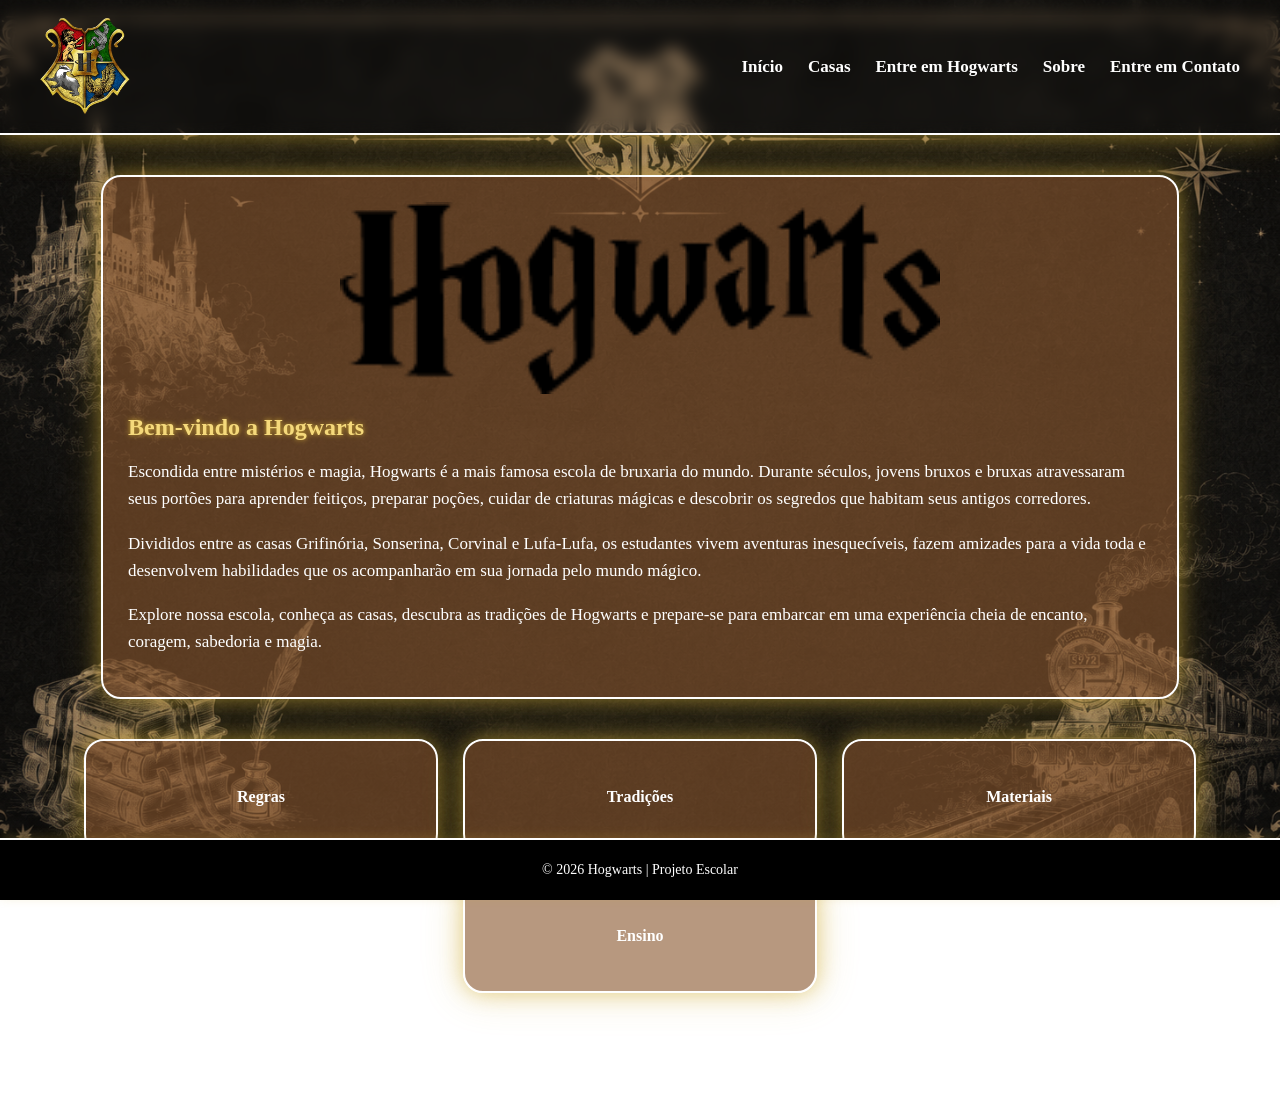
<file: index.html>
<!DOCTYPE html>
<html lang="pt-BR">
<head>
    <meta charset="UTF-8">
    <meta name="viewport" content="width=device-width, initial-scale=1.0">
    <title>Hogwarts</title>

    <link rel="stylesheet" href="css/style.css">
    <link rel="icon" href="img/icon.png" type="image/png">
</head>

<body>

<header>
  <nav class="navbar">
      <img class="logo" src="img/iconhogwarts.png" alt="Logo de Hogwarts">

      <ul class="menu">
        <li><a href="index.html">Início</a></li>
        <li class="dropdown">
        <a href="#">Casas</a>
        <ul class="dropdown-menu">
        <li><a href="html/grifinoria.html">Grifinória</a></li>
        <li><a href="html/sonserina.html">Sonserina</a></li>
        <li><a href="html/corvinal.html">Corvinal</a></li>
        <li><a href="html/lufalufa.html">Lufa-Lufa</a></li>
      </ul>
        </li>
        <li><a href="html/formulario.html">Entre em Hogwarts</a></li>
        <li><a href="https://www.harrypotter.com/pt" target="_blank">Sobre</a></li>
        <li><a href="https://gabrielmorais9.github.io/HostWare/">Entre em Contato</a></li>
      </ul>
  </nav>
</header>
  <main>
    <section class="card">
      <img src="img/text-1780010434879.png"alt="Hogwarts"class="img-esp">
      <h2>Bem-vindo a Hogwarts</h2>
      <p>
    Escondida entre mistérios e magia, Hogwarts é a mais famosa escola de bruxaria do mundo. Durante séculos, jovens bruxos e bruxas atravessaram seus portões para aprender feitiços, preparar poções, cuidar de criaturas mágicas e descobrir os segredos que habitam seus antigos corredores.
      </p>
      <p>
      Divididos entre as casas Grifinória, Sonserina, Corvinal e Lufa-Lufa, os estudantes vivem aventuras inesquecíveis, fazem amizades para a vida toda e desenvolvem habilidades que os acompanharão em sua jornada pelo mundo mágico.
      </p>
      <p>
    Explore nossa escola, conheça as casas, descubra as tradições de Hogwarts e prepare-se para embarcar em uma experiência cheia de encanto, coragem, sabedoria e magia.
      </p>
    </section>

<section class="sss">

  <a href="html/regras.html">
  <div class="card">
    <h4>Regras</h4>
      </div>
  </a>

  <a href="html/tradicao.html">
  <div class="card">
  <h4>Tradições</h4>
  </div>
  </a>

  <a href="html/materiais.html">
  <div class="card">
  <h4>Materiais</h4>
  </div>
  </a>

  <a href="html/ensino.html">
  <div class="card">
  <h4>Ensino</h4>
  </div>
  </a>

</section>

</main>

<footer class="footer">
  <p>© 2026 Hogwarts | Projeto Escolar</p>
</footer>

</body>
</html>
</file>
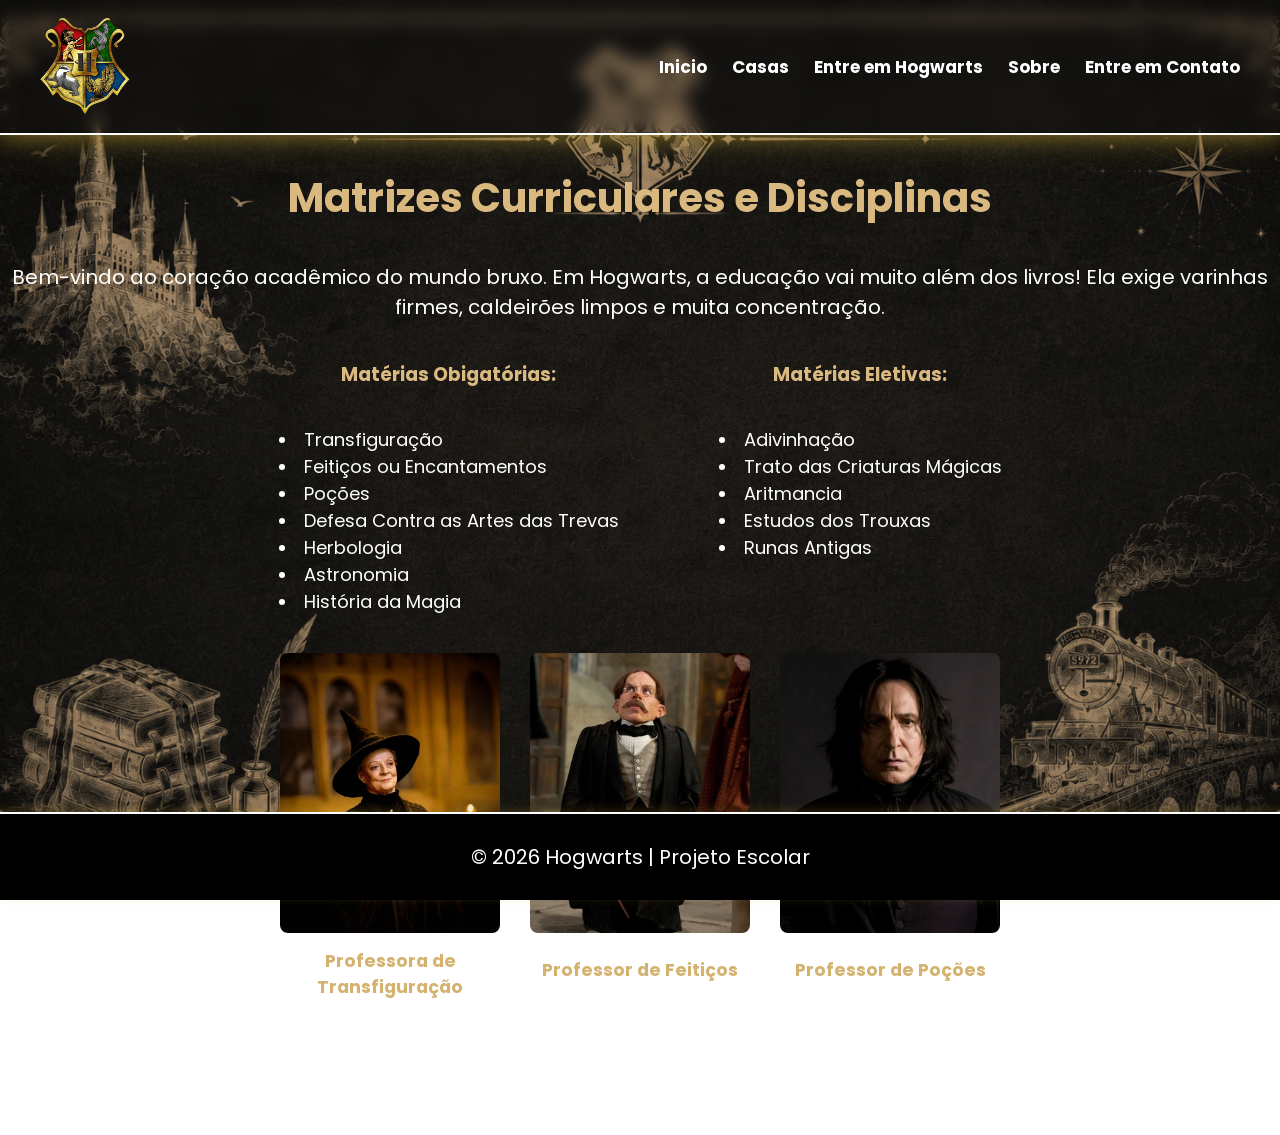
<file: ensino.html>
<!DOCTYPE html>
<html lang="pt-BR">

<head>
  <meta charset="UTF-8">
  <meta name="viewport" content="width=device-width, initial-scale=1.0">
  <title>Hogwarts</title>
  <link rel="stylesheet" href="../css/style.css">
  <link rel="stylesheet" href="../css/ensino.css">
  <link rel="icon" href="../img/icon.png" type="image/png">
</head>

<body>
  <header>
    <nav class="navbar">
      <img class="logo" src="../img/iconhogwarts.png" alt="Logo de Hogwarts">

      <ul class="menu">
        <li><a href="../index.html">Inicio</a></li>
        <li class="dropdown">
          <a href="">Casas</a>
          <ul class="dropdown-menu">
            <li><a href="grifinoria.html">Grifinória</a></li>
            <li><a href="sonserina.html">Sonserina</a></li>
            <li><a href="corvinal.html">Corvinal</a></li>
            <li><a href="lufalufa.html">Lufa-Lufa</a></li>
          </ul>
        </li>
        <li><a href="formulario.html">Entre em Hogwarts</a></li>
        <li><a href="https://www.harrypotter.com/pt">Sobre</a></li>
        <li><a href="contato.html">Entre em Contato</a></li>
      </ul>
    </nav>
  </header>
  <div>


    <h2>Matrizes Curriculares e Disciplinas</h2>
    <p>Bem-vindo ao coração acadêmico do mundo bruxo. Em Hogwarts, a educação vai muito além dos livros! Ela exige
      varinhas firmes, caldeirões limpos e muita concentração.</p>
    <div class="class-ensino">
      <div class="materias-obrigatorias">




        <h3>Matérias Obigatórias:</h3>
        <ul>
          <li>Transfiguração</li>
          <li>Feitiços ou Encantamentos</li>
          <li>Poções</li>
          <li>Defesa Contra as Artes das Trevas</li>
          <li>Herbologia</li>
          <li>Astronomia</li>
          <li>História da Magia</li>
        </ul>

      </div>

      <div class="materias-eletivas">
        <h3> Matérias Eletivas:</h3>
        <ul>
          <li>Adivinhação</li>
          <li>Trato das Criaturas Mágicas</li>
          <li>Aritmancia</li>
          <li>Estudos dos Trouxas</li>
          <li>Runas Antigas</li>
        </ul>

      </div>


    </div>

<div class="container-pagina">
  
  <div class="foto">
    <div class="tudo-foto">
      <img src="../img/minerva.jpg" class="foto-professor" alt="Minerva McGonagall">
      <div class="professores">
        <h3>Professora de Transfiguração</h3>
        <p>Minerva McGonagall</p>
      </div>
    </div>
  </div>

  <div class="foto">
    <div class="tudo-foto">
      <img src="../img/Filius Flitwick.jpg" class="foto-professor" alt="Fílio Flitwick">
      <div class="professores">
        <h3>Professor de Feitiços</h3>
        <p>Fílio Flitwick</p>
      </div>
    </div>
  </div>

  <div class="foto">
    <div class="tudo-foto">
      <img src="../img/severussnape.jpg" class="foto-professor" alt="Severo Snape">
      <div class="professores">
        <h3>Professor de Poções</h3>
        <p>Severo Snape</p>
      </div>
    </div>
  </div>

</div>

</div>


    <footer class="footer">
      <p>© 2026 Hogwarts | Projeto Escolar</p>
    </footer>
  </div>
</body>

</html>
</file>
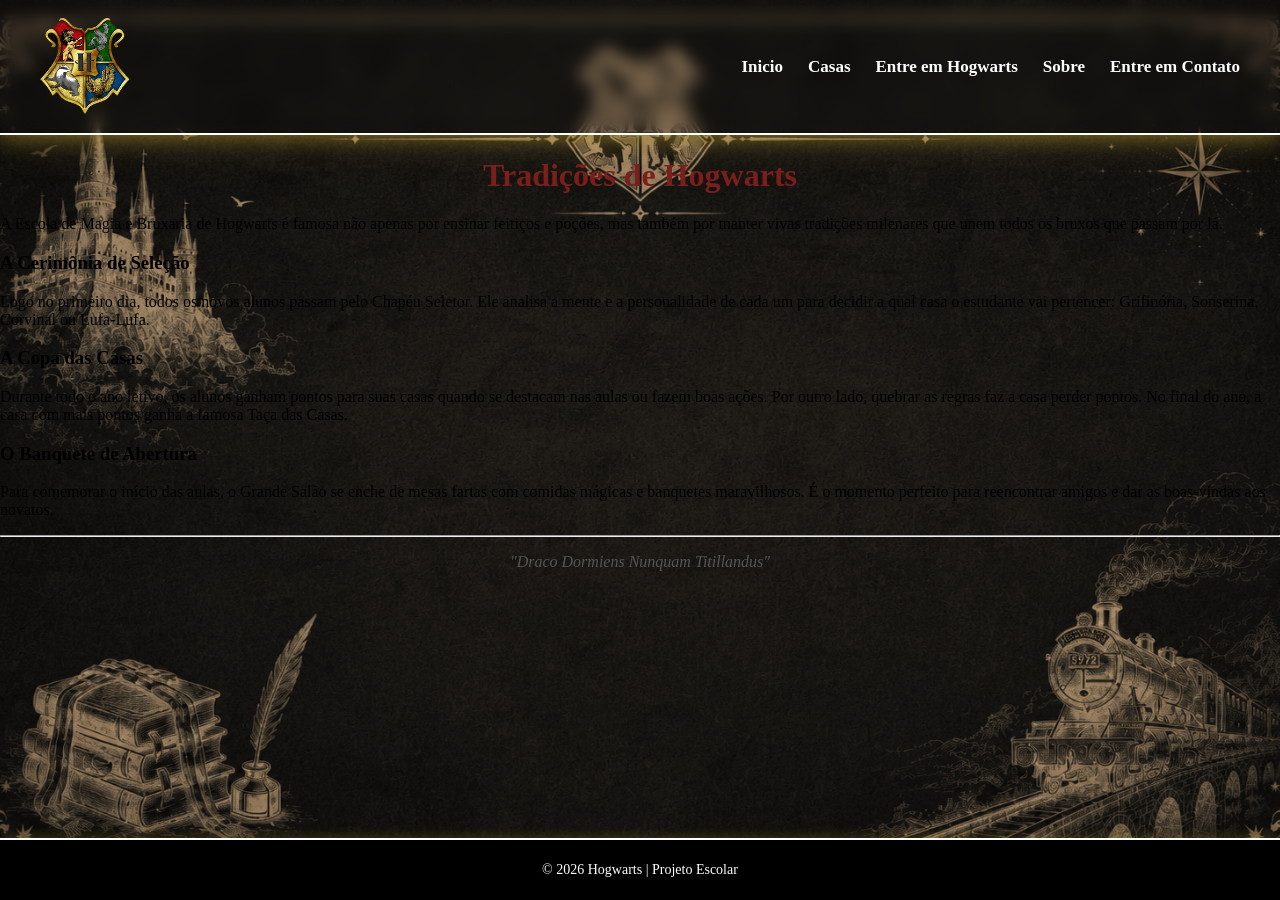
<file: tradicao.html>
<!DOCTYPE html>
<html lang="">
<head>
    <meta charset="UTF-8">
    <meta name="viewport" content="width=device-width, initial-scale=1.0">
    <title>Hogwarts</title>
    <link rel="stylesheet" href="../css/style.css">
    <link rel="icon" href="../img/icon.png" type="image/png">
</head>
<body>
    <header>
  <nav class="navbar">
      <img class="logo" src="../img/iconhogwarts.png" alt="Logo de Hogwarts">

    <ul class="menu">
      <li><a href="../index.html">Inicio</a></li>
      <li class="dropdown">
            <a href="">Casas</a>
            <ul class="dropdown-menu">
                <li><a href="grifinoria.html">Grifinória</a></li>
                <li><a href="sonserina.html">Sonserina</a></li>
                <li><a href="corvinal.html">Corvinal</a></li>
                <li><a href="lufalufa.html">Lufa-Lufa</a></li>
            </ul>
        </li>
      <li><a href="formulario.html">Entre em Hogwarts</a></li>
      <li><a href="https://www.harrypotter.com/pt">Sobre</a></li>
      <li><a href="contato.html">Entre em Contato</a></li>
    </ul>
  </nav>
</header>
<div>
  <div class="background-color: white; border: 1px solid #d3c2a0; padding: 20px; max-width: 600px; margin: 0 auto;">
        
        <h1 style="color: #7a1f1d; text-align: center;">Tradições de Hogwarts</h1>
        
        <p>A Escola de Magia e Bruxaria de Hogwarts é famosa não apenas por ensinar feitiços e poções, mas também por manter vivas tradições milenares que unem todos os bruxos que passam por lá.</p>
        
        <h3>A Cerimônia de Seleção</h3>
        <p>Logo no primeiro dia, todos os novos alunos passam pelo Chapéu Seletor. Ele analisa a mente e a personalidade de cada um para decidir a qual casa o estudante vai pertencer: Grifinória, Sonserina, Corvinal ou Lufa-Lufa.</p>
        
        <h3>A Copa das Casas</h3>
        <p>Durante todo o ano letivo, os alunos ganham pontos para suas casas quando se destacam nas aulas ou fazem boas ações. Por outro lado, quebrar as regras faz a casa perder pontos. No final do ano, a casa com mais pontos ganha a famosa Taça das Casas.</p>
        
        <h3>O Banquete de Abertura</h3>
        <p>Para comemorar o início das aulas, o Grande Salão se enche de mesas fartas com comidas mágicas e banquetes maravilhosos. É o momento perfeito para reencontrar amigos e dar as boas-vindas aos novatos.</p>
        
        <hr>
        <p style="text-align: center; font-style: italic; color: #555;">"Draco Dormiens Nunquam Titillandus"</p>

    </div>
  
<footer class="footer">
    <p>© 2026 Hogwarts | Projeto Escolar</p>
</footer>
</div>
</body>
</html>
</file>
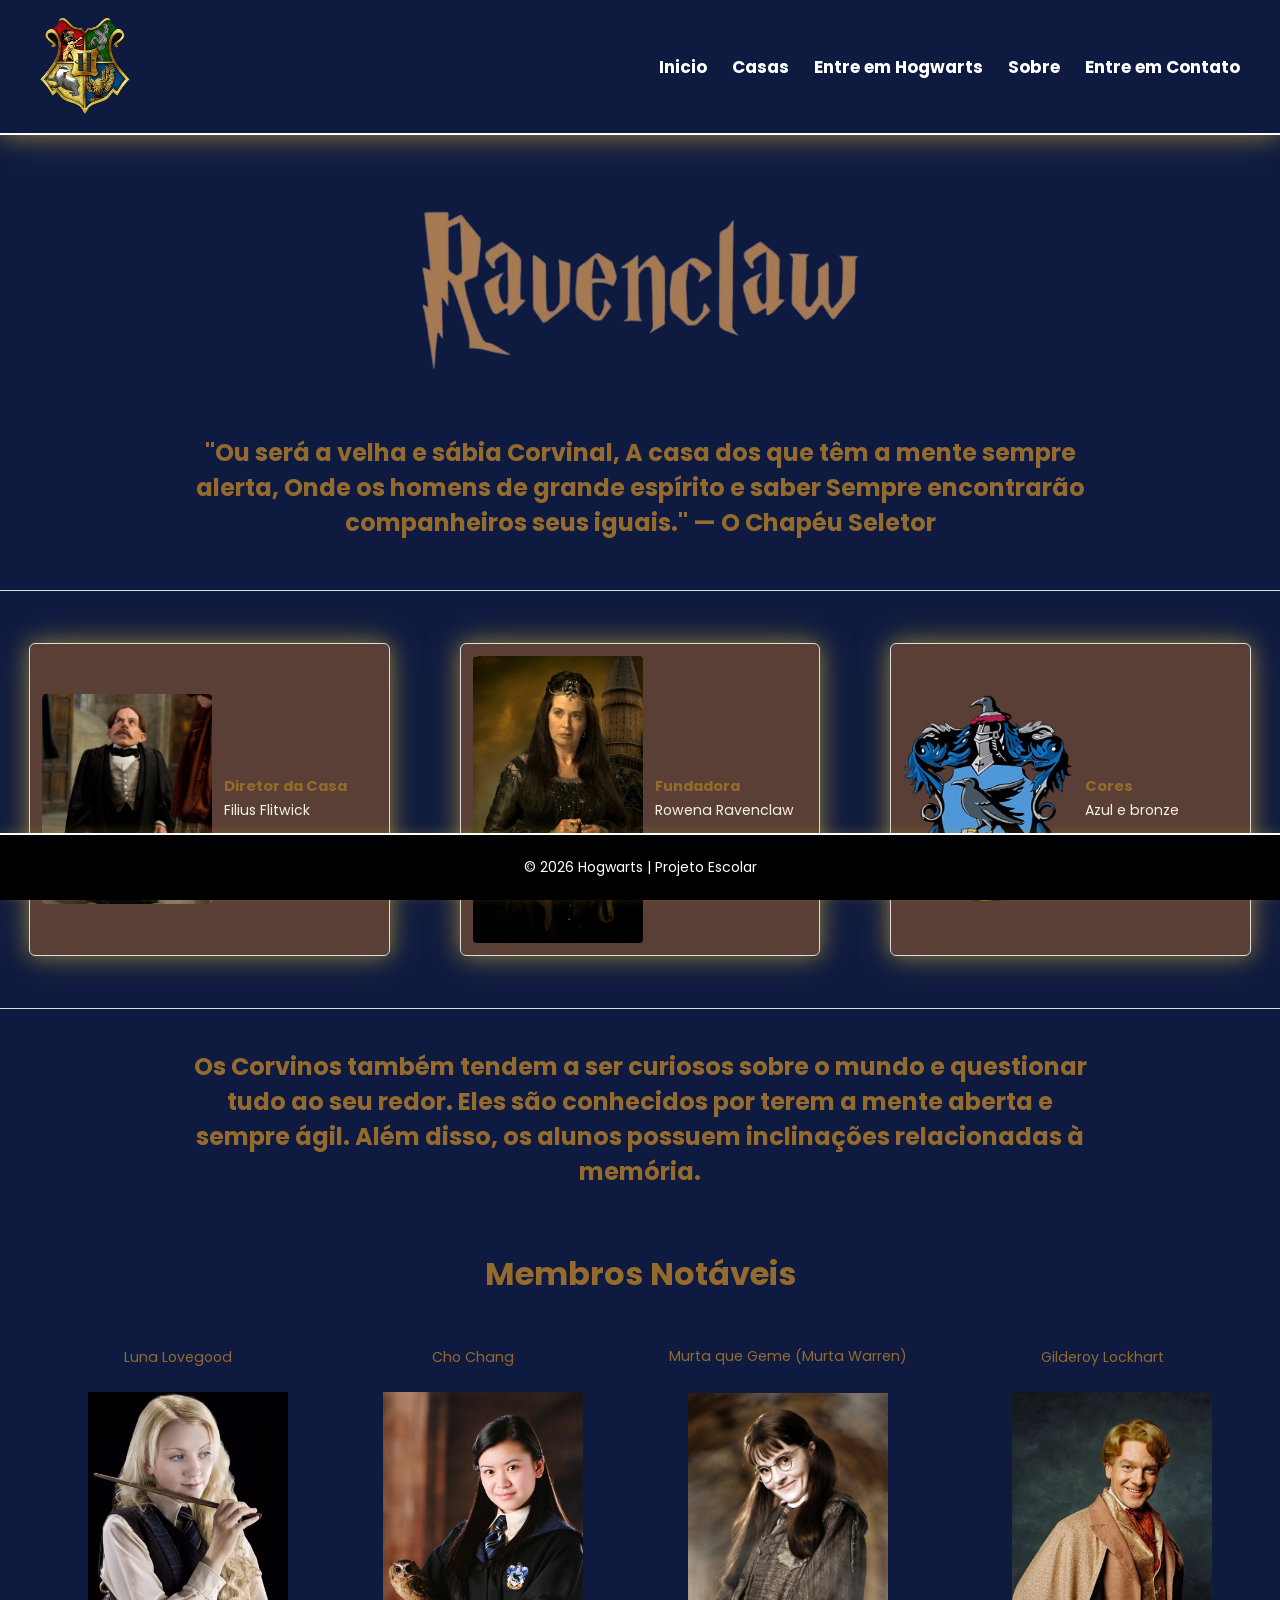
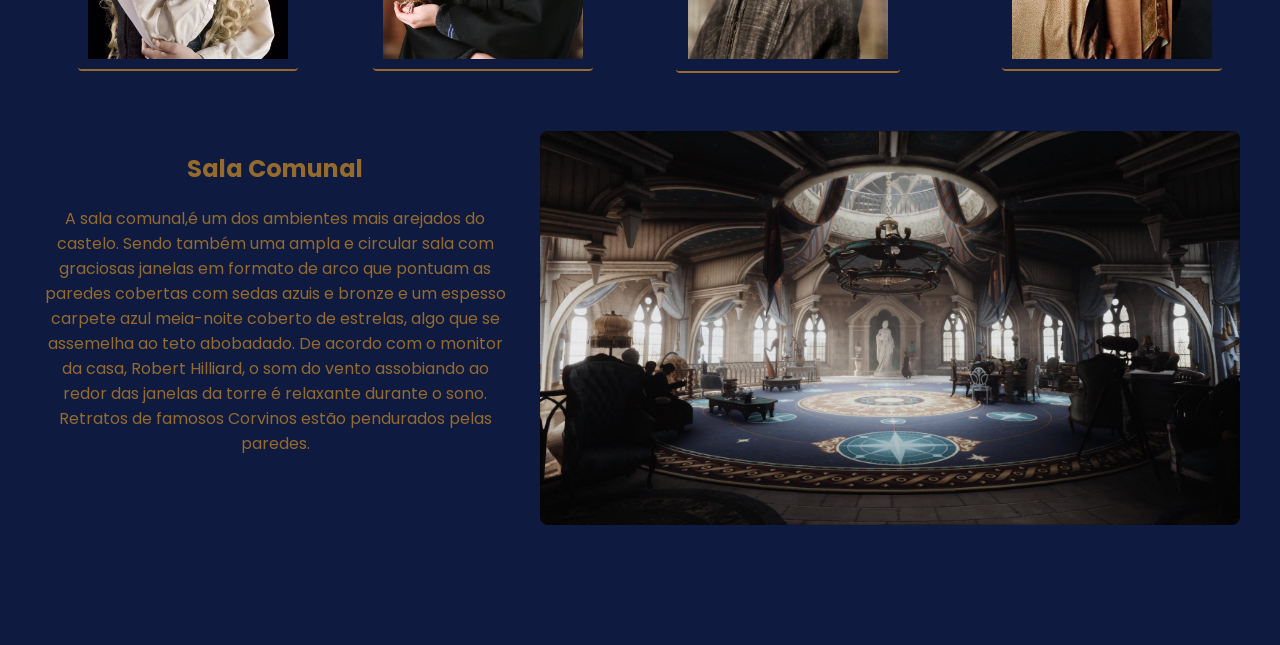
<file: html/corvinal.html>
<!DOCTYPE html>
<html lang="">

<head>
  <meta charset="UTF-8">
  <meta name="viewport" content="width=device-width, initial-scale=1.0">
  <title>Hogwarts</title>
  <link rel="stylesheet" href="../css/style.css">
  <link rel="stylesheet" href="../css/corvinal.css">
  <link rel="stylesheet" href="../css/">
  <link rel="icon" href="../img/icon.png" type="image/png">
</head>

<body>
  <header>
    <nav class="navbar">
      <img class="logo" src="../img/iconhogwarts.png">

      <ul class="menu">
        <li><a href="../index.html">Inicio</a></li>
        <li class="dropdown">
          <a href="">Casas</a>
          <ul class="dropdown-menu">
            <li><a href="grifinoria.html">Grifinória</a></li>
            <li><a href="sonserina.html">Sonserina</a></li>
            <li><a href="corvinal.html">Corvinal</a></li>
            <li><a href="lufalufa.html">Lufa-Lufa</a></li>
          </ul>
        </li>
        <li><a href="formulario.html">Entre em Hogwarts</a></li>
        <li><a href="https://www.harrypotter.com/pt">Sobre</a></li>
        <li><a href="https://gabrielmorais9.github.io/HostWare/">Entre em Contato</a></li>
      </ul>
    </nav>
  </header>

  <div>
    <div class="lufa-lufa">

      <img class="logoG" src="../img/corvinal-removebg-preview.png" alt="">
      <div class="texto">
        <h2>"Ou será a velha e sábia Corvinal,
          A casa dos que têm a mente sempre alerta,
          Onde os homens de grande espírito e saber
          Sempre encontrarão companheiros seus iguais."
          — O Chapéu Seletor</h2>
      </div>

    </div>

    <div class="cards-three">

      <div class="card">
        <img src="../img/Filius Flitwick.jpg" class="imagem-filius" alt="Filius Flitwick">
        <div class="card-text">
          <h4>Diretor da Casa</h4>
          <p>Filius Flitwick</p>
        </div>
      </div>

      <div class="card">
        <img src="../img/Rowena Ravenclaw.jpg" class="imagem-rowena" alt="Rowena Ravenclaw">
        <div class="card-text">
          <h4>Fundadora</h4>
          <p>Rowena Ravenclaw</p>
        </div>
      </div>

      <div class="card">
        <img src="../img/brasaocorvinal-removebg-preview.png" class="imagem-cores" alt="Cores">
        <div class="card-text">
          <h4>Cores</h4>
          <p>Azul e bronze</p>
        </div>
      </div>

    </div>

    <div class="papai-do-ano">
      <div class="traços-alunos">
        <h2>Os Corvinos também tendem a ser curiosos sobre o mundo e questionar tudo ao seu redor. Eles são conhecidos
          por terem a mente aberta e sempre ágil. Além disso, os alunos possuem inclinações relacionadas à memória.</h4>
      </div>
    </div>

    <h1>Membros Notáveis</h1>

    <div class="membros">
      <div class="membro-card">
        <p>Luna Lovegood</p>
        <img src="../img/luna.jpg" class="imagem-luna" alt="Luna Lovegood">
      </div>

      <div class="membro-card">
        <p>Cho Chang</p>
        <img src="../img/chang.jpg" class="imagem-chang" alt="Cho Chang">
      </div>

      <div class="membro-card">
        <p>Murta que Geme (Murta Warren)</p>
        <img src="../img/murta.jpg" class="imagem-murta" alt="Murta que Geme (Murta Warren)">
      </div>

      <div class="membro-card">
        <p>Gilderoy Lockhart</p>
        <img src="../img/gilderoy.jpg" class="imagem-gilderoy" alt="Gilderoy Lockhart">
      </div>
    </div>

    <div class="sala-comunal">
      <div class="sala-text">
        <h2>Sala Comunal</h2>
        <p>A sala comunal,é um dos ambientes mais arejados do castelo.
          Sendo também uma ampla e circular sala com graciosas janelas em formato de arco que pontuam as paredes
          cobertas com sedas azuis e bronze
          e um espesso carpete azul meia-noite coberto de estrelas, algo que se assemelha ao teto abobadado.
          De acordo com o monitor da casa, Robert Hilliard, o som do vento assobiando ao redor das janelas da torre é
          relaxante durante o sono.
          Retratos de famosos Corvinos estão pendurados pelas paredes.</p>
      </div>
      <img src="../img/salacorvinal.jpg" class="imagem-sala" alt="Sala Comunal da Corvinal">
    </div>


  </div>
  <footer class="footer">
    <p>© 2026 Hogwarts | Projeto Escolar</p>
  </footer>
  </div>
</body>

</html>
</file>
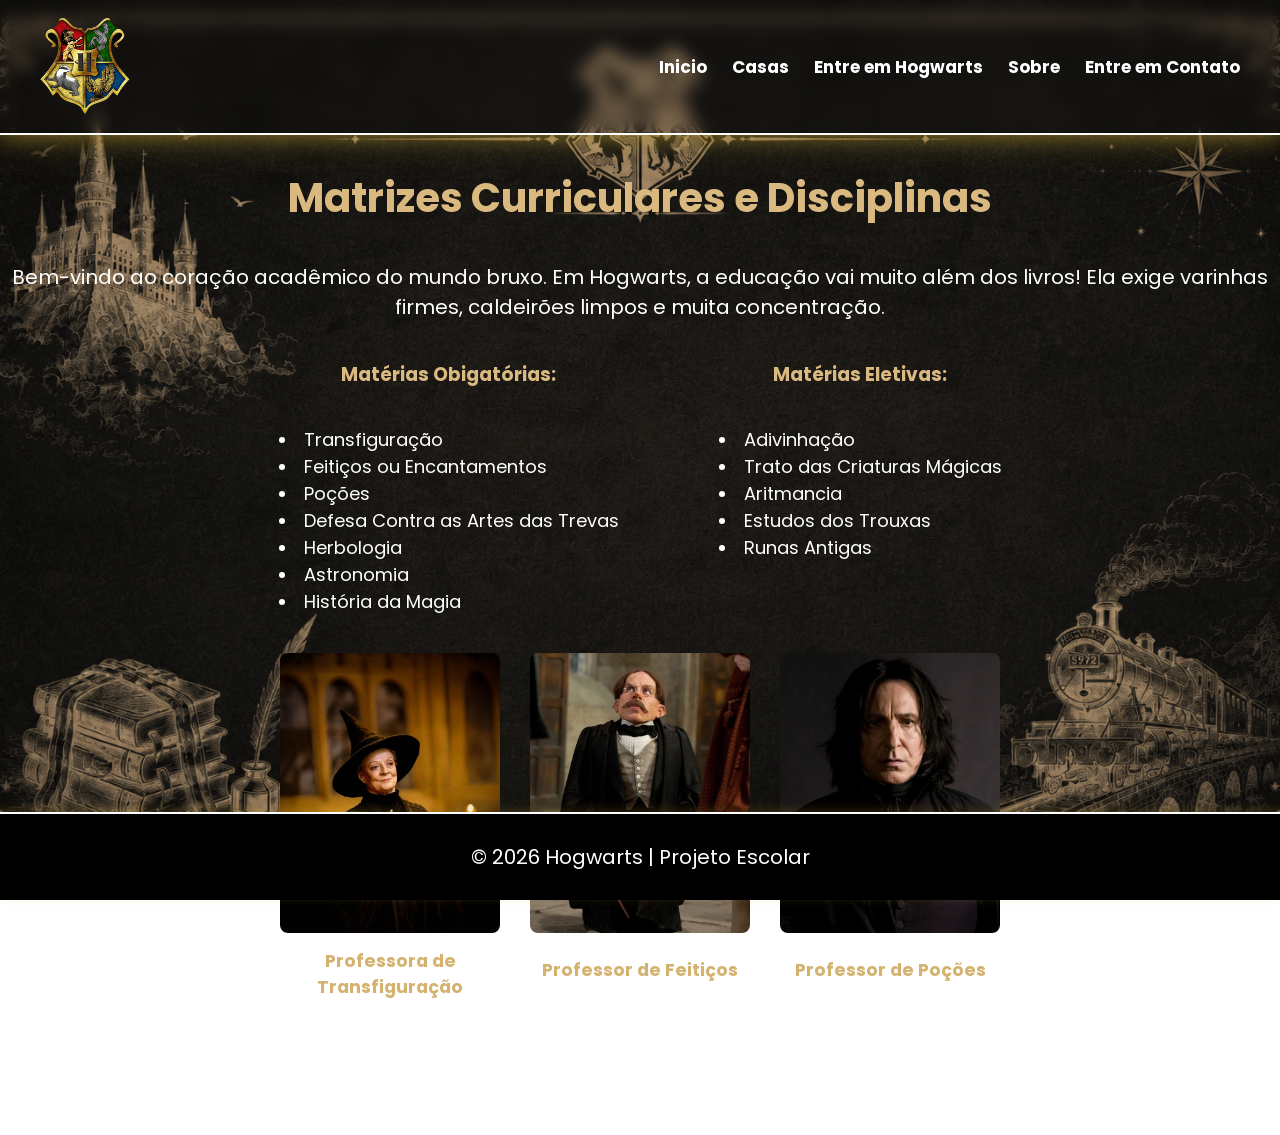
<file: html/ensino.html>
<!DOCTYPE html>
<html lang="pt-BR">

<head>
  <meta charset="UTF-8">
  <meta name="viewport" content="width=device-width, initial-scale=1.0">
  <title>Hogwarts</title>
  <link rel="stylesheet" href="../css/style.css">
  <link rel="stylesheet" href="../css/ensino.css">
  <link rel="icon" href="../img/icon.png" type="image/png">
</head>

<body>
  <header>
    <nav class="navbar">
      <img class="logo" src="../img/iconhogwarts.png" alt="Logo de Hogwarts">

      <ul class="menu">
        <li><a href="../index.html">Inicio</a></li>
        <li class="dropdown">
          <a href="">Casas</a>
          <ul class="dropdown-menu">
            <li><a href="grifinoria.html">Grifinória</a></li>
            <li><a href="sonserina.html">Sonserina</a></li>
            <li><a href="corvinal.html">Corvinal</a></li>
            <li><a href="lufalufa.html">Lufa-Lufa</a></li>
          </ul>
        </li>
        <li><a href="formulario.html">Entre em Hogwarts</a></li>
        <li><a href="https://www.harrypotter.com/pt">Sobre</a></li>
        <li><a href="https://gabrielmorais9.github.io/HostWare/">Entre em Contato</a></li>
      </ul>
    </nav>
  </header>
  <div>


    <h2>Matrizes Curriculares e Disciplinas</h2>
    <p>Bem-vindo ao coração acadêmico do mundo bruxo. Em Hogwarts, a educação vai muito além dos livros! Ela exige
      varinhas firmes, caldeirões limpos e muita concentração.</p>
    <div class="class-ensino">
      <div class="materias-obrigatorias">




        <h3>Matérias Obigatórias:</h3>
        <ul>
          <li>Transfiguração</li>
          <li>Feitiços ou Encantamentos</li>
          <li>Poções</li>
          <li>Defesa Contra as Artes das Trevas</li>
          <li>Herbologia</li>
          <li>Astronomia</li>
          <li>História da Magia</li>
        </ul>

      </div>

      <div class="materias-eletivas">
        <h3> Matérias Eletivas:</h3>
        <ul>
          <li>Adivinhação</li>
          <li>Trato das Criaturas Mágicas</li>
          <li>Aritmancia</li>
          <li>Estudos dos Trouxas</li>
          <li>Runas Antigas</li>
        </ul>

      </div>


    </div>

<div class="container-pagina">
  
  <div class="foto">
    <div class="tudo-foto">
      <img src="../img/minerva.jpg" class="foto-professor" alt="Minerva McGonagall">
      <div class="professores">
        <h3>Professora de Transfiguração</h3>
        <p>Minerva McGonagall</p>
      </div>
    </div>
  </div>

  <div class="foto">
    <div class="tudo-foto">
      <img src="../img/Filius Flitwick.jpg" class="foto-professor" alt="Fílio Flitwick">
      <div class="professores">
        <h3>Professor de Feitiços</h3>
        <p>Fílio Flitwick</p>
      </div>
    </div>
  </div>

  <div class="foto">
    <div class="tudo-foto">
      <img src="../img/severussnape.jpg" class="foto-professor" alt="Severo Snape">
      <div class="professores">
        <h3>Professor de Poções</h3>
        <p>Severo Snape</p>
      </div>
    </div>
  </div>

</div>

</div>


    <footer class="footer">
      <p>© 2026 Hogwarts | Projeto Escolar</p>
    </footer>
  </div>
</body>

</html>
</file>
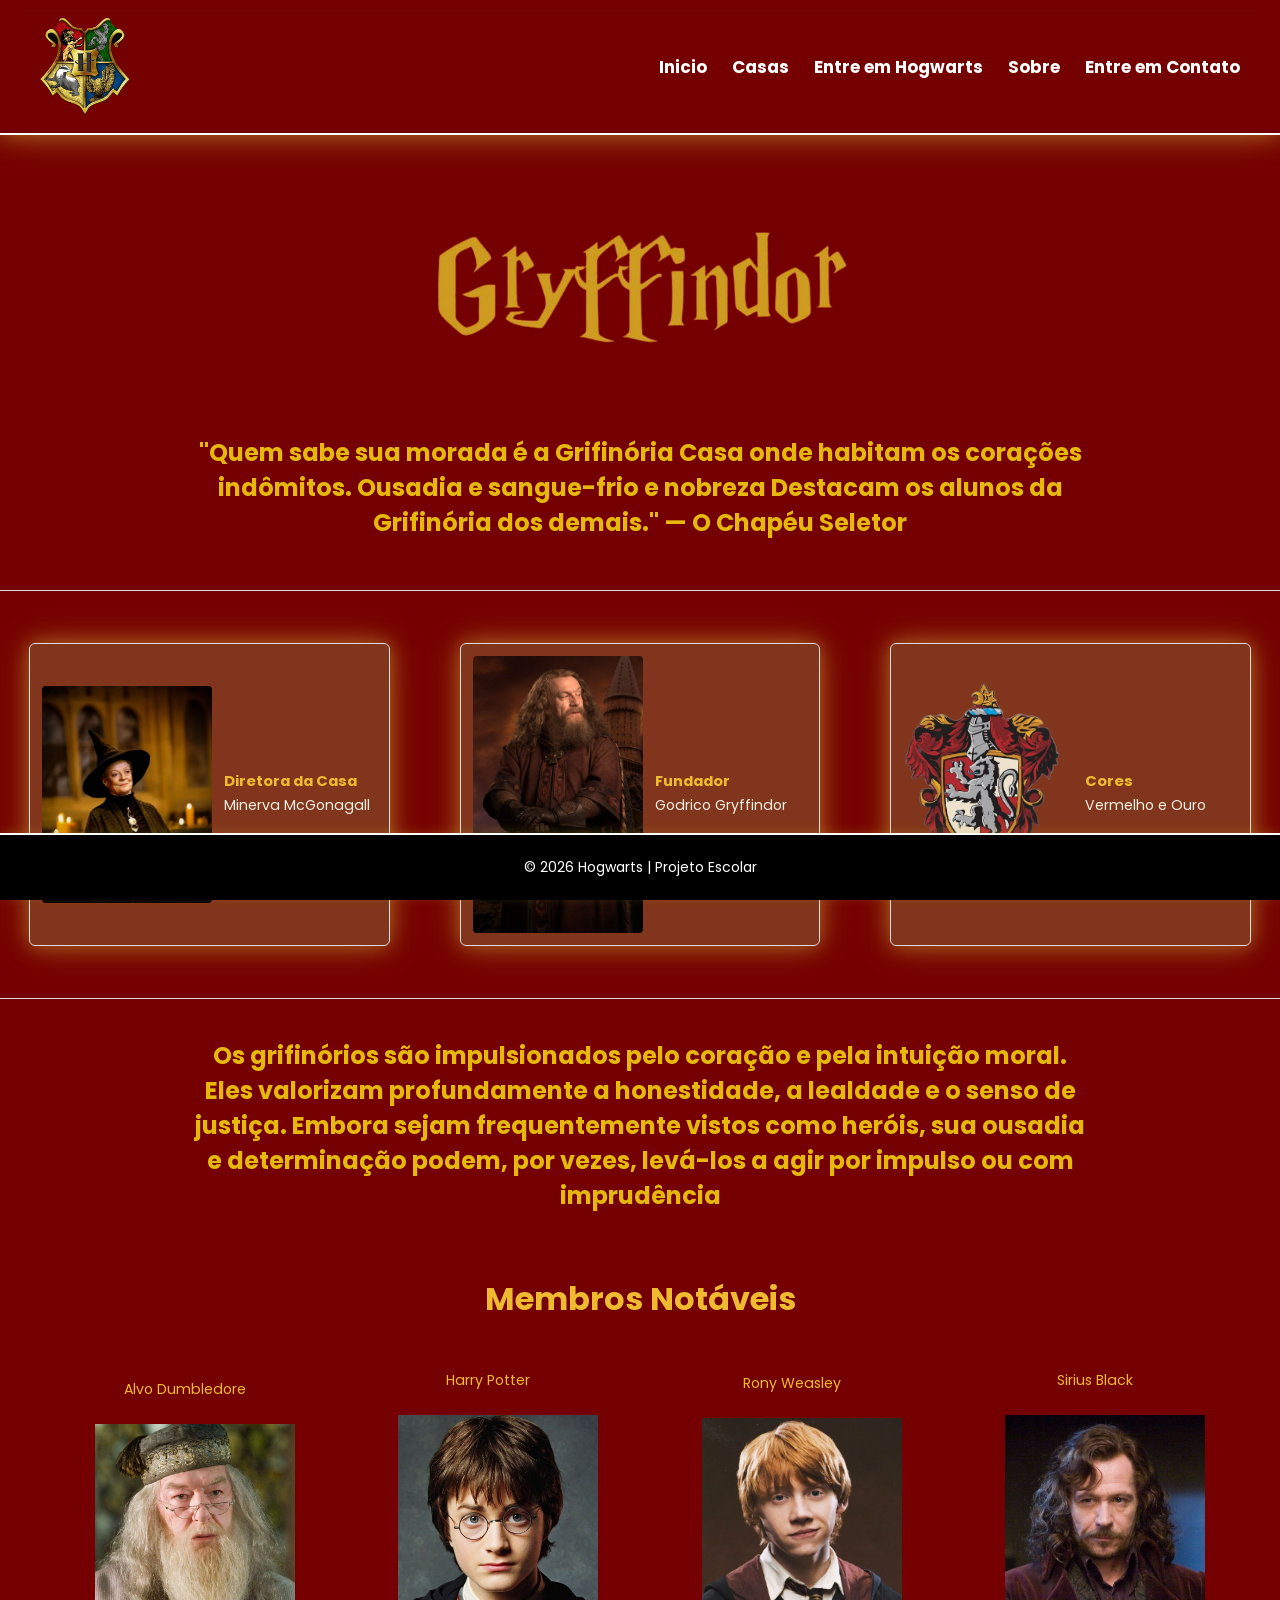
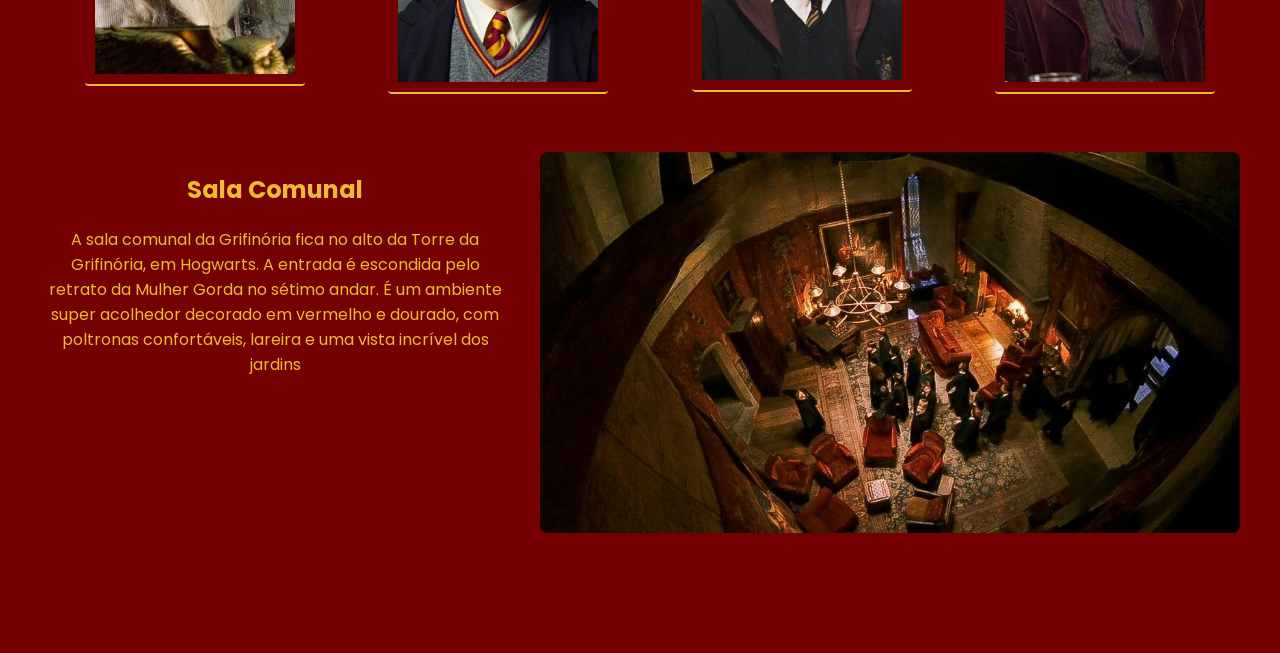
<file: html/grifinoria.html>
<!DOCTYPE html>
<html lang="">

<head>
  <meta charset="UTF-8">
  <meta name="viewport" content="width=device-width, initial-scale=1.0">
  <title>Hogwarts</title>
  <link rel="stylesheet" href="../css/style.css">
  <link rel="stylesheet" href="../css/grifinoria.css">

  <link rel="icon" href="../img/icon.png" type="image/png">
</head>

<body class="body-grif">
  <header>
    <nav class="navbar">
      <img class="logo" src="../img/iconhogwarts.png">

      <ul class="menu">
        <li><a href="../index.html">Inicio</a></li>
        <li class="dropdown">
          <a href="">Casas</a>
          <ul class="dropdown-menu">
            <li><a href="grifinoria.html">Grifinória</a></li>
            <li><a href="sonserina.html">Sonserina</a></li>
            <li><a href="corvinal.html">Corvinal</a></li>
            <li><a href="lufalufa.html">Lufa-Lufa</a></li>
          </ul>
        </li>
        <li><a href="formulario.html">Entre em Hogwarts</a></li>
        <li><a href="https://www.harrypotter.com/pt">Sobre</a></li>
        <li><a href="https://gabrielmorais9.github.io/HostWare/">Entre em Contato</a></li>
      </ul>
    </nav>
  </header>
  <div>

    <div class="grifinoria">

      <img class="logoG" src="../img/namegrifinoria.png" alt="">
      <div class="texto">
        <h2>"Quem sabe sua morada é a Grifinória
          Casa onde habitam os corações indômitos.
          Ousadia e sangue-frio e nobreza
          Destacam os alunos da Grifinória dos demais."
          — O Chapéu Seletor</h2>
      </div>

    </div>

    <div class="cards-three">

      <div class="card">
        <img src="../img/minerva.jpg" class="imagem-minerva" alt="Minerva McGonagall">
        <div class="card-text">
          <h4>Diretora da Casa</h4>
          <p>Minerva McGonagall</p>
        </div>
      </div>

      <div class="card">
        <img src="../img/Godric Gryffindor.jpg" class="imagem-godrico" alt="Godrico Gryffindor">
        <div class="card-text">
          <h4>Fundador</h4>
          <p>Godrico Gryffindor</p>
        </div>
      </div>

      <div class="card">
        <img src="../img/Gryffindor♥️.png" class="imagem-cores" alt="Cores">
        <div class="card-text">
          <h4>Cores</h4>
          <p>Vermelho e Ouro</p>
        </div>
      </div>

    </div>

    <div class="papai-do-ano">
      <div class="traços-alunos">
        <h2>Os grifinórios são impulsionados pelo coração e pela intuição moral. Eles valorizam profundamente a
          honestidade, a lealdade e o senso de justiça. Embora sejam frequentemente vistos como heróis, sua ousadia e
          determinação podem, por vezes, levá-los a agir por impulso ou com imprudência</h4>
      </div>
    </div>

    <h1>Membros Notáveis</h1>



    <div class="membros">
      <div class="membro-card">
        <p>Alvo Dumbledore</p>
        <img src="../img/dumbledore.jpg" class="imagem-dumbledore" alt="Alvo Dumbledore">
      </div>


      <div class="membro-card">
        <p>Harry Potter</p>
        <img src="../img/harry.jpg" class="imagem-harry" alt="Harry Potter">
      </div>




      <div class="membro-card">
        <p>Rony Weasley</p>
        <img src="../img/rony.jpg" class="imagem-rony" alt="Rony Weasley">
      </div>



      <div class="membro-card">
        <p>Sirius Black</p>
        <img src="../img/sirius.jpg" class="imagem-sirius" alt="Sirius Black">
      </div>
    </div>

    <div class="sala-comunal">
    <div class="sala-text">
    <h2>Sala Comunal</h2>
    <p>A sala comunal da Grifinória fica no alto da Torre da Grifinória, em Hogwarts.
       A entrada é escondida pelo retrato da Mulher Gorda no sétimo andar.
       É um ambiente super acolhedor decorado em vermelho e dourado, com poltronas confortáveis, lareira e uma vista incrível dos jardins</p>
       </div>
      <img src="../img/salagrifinoria.webp" class="imagem-sala" alt="Sala Comunal da Grifinória">
      </div>



  </div>



  <footer class="footer">
    <p>© 2026 Hogwarts | Projeto Escolar</p>
  </footer>
  </div>

</body>

</html>
</file>
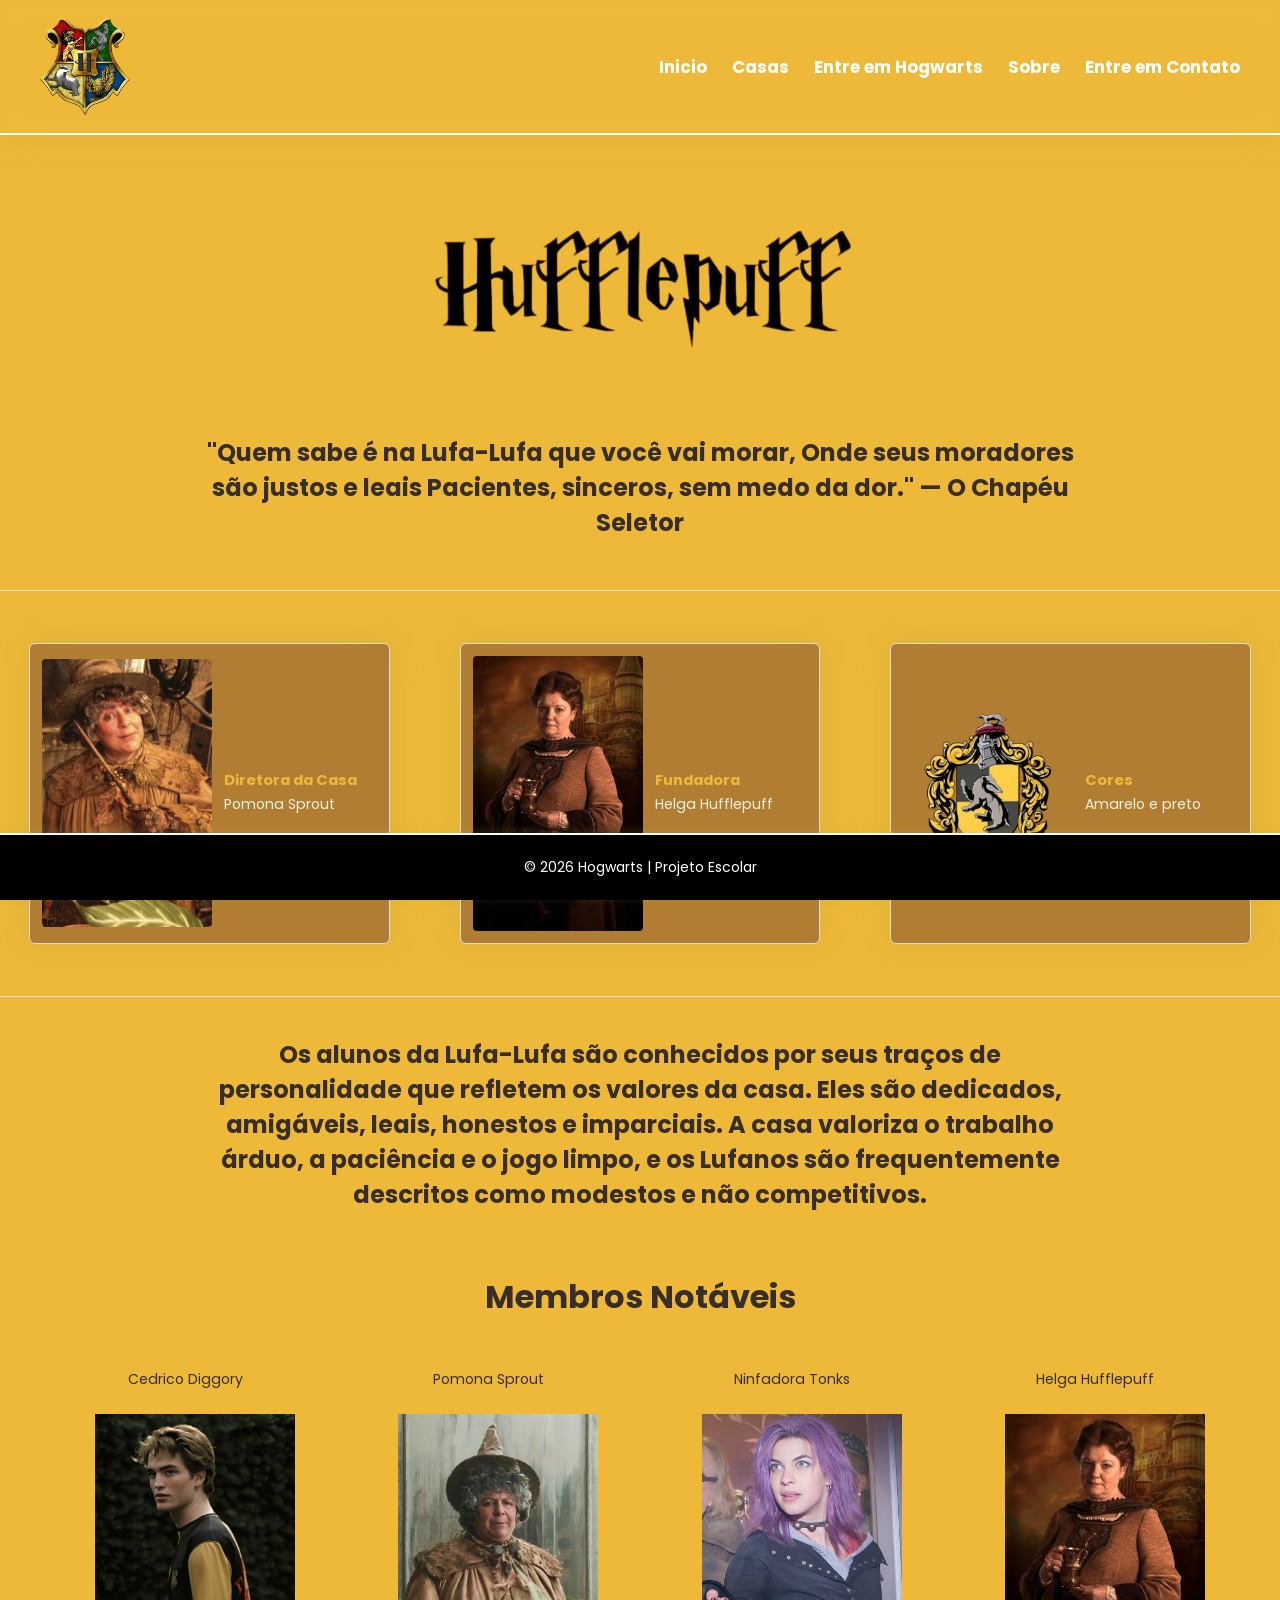
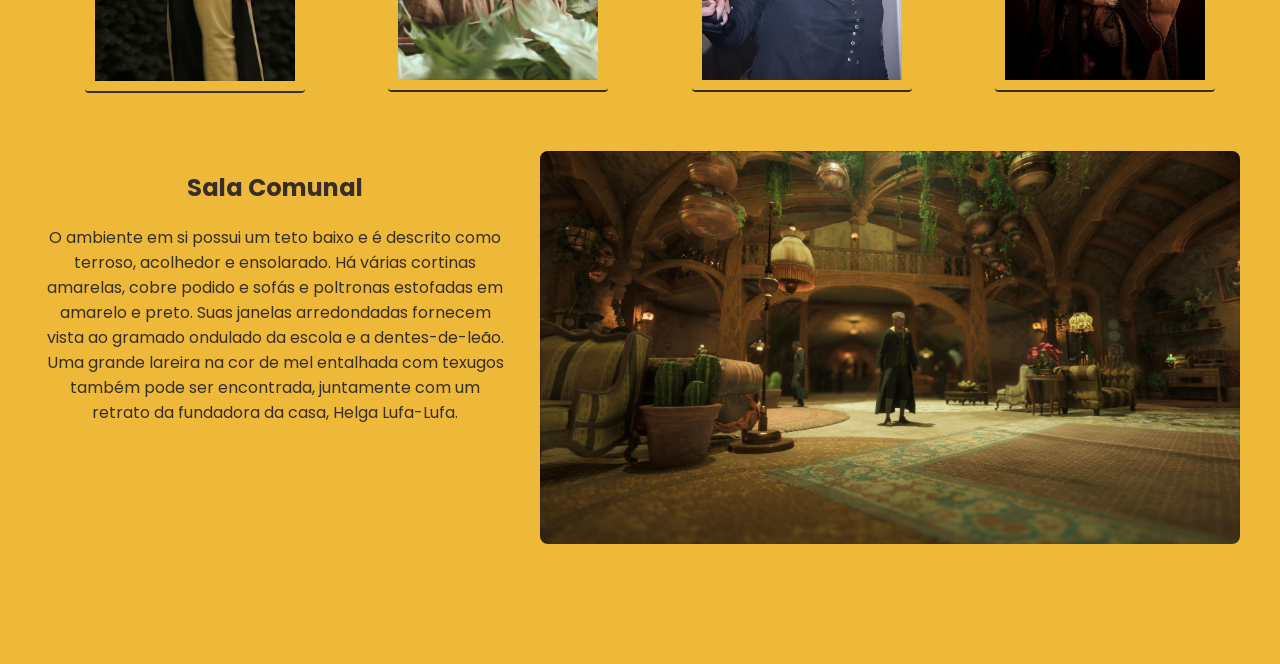
<file: html/lufalufa.html>
<!DOCTYPE html>
<html lang="">

<head>
  <meta charset="UTF-8">
  <meta name="viewport" content="width=device-width, initial-scale=1.0">
  <title>Hogwarts</title>
  <link rel="stylesheet" href="../css/style.css">
  <link rel="stylesheet" href="../css/lufalufa.css">
  <link rel="icon" href="../img/icon.png" type="image/png">
</head>

<body>
  <header>
    <nav class="navbar">
      <img class="logo" src="../img/iconhogwarts.png">

      <ul class="menu">
        <li><a href="../index.html">Inicio</a></li>
        <li class="dropdown">
          <a href="">Casas</a>
          <ul class="dropdown-menu">
            <li><a href="grifinoria.html">Grifinória</a></li>
            <li><a href="sonserina.html">Sonserina</a></li>
            <li><a href="corvinal.html">Corvinal</a></li>
            <li><a href="lufalufa.html">Lufa-Lufa</a></li>
          </ul>
        </li>
        <li><a href="formulario.html">Entre em Hogwarts</a></li>
        <li><a href="https://www.harrypotter.com/pt">Sobre</a></li>
        <li><a href="https://gabrielmorais9.github.io/HostWare/">Entre em Contato</a></li>
      </ul>
    </nav>
  </header>
  <div>

    <div class="lufa-lufa">

      <img class="logoG" src="../img/lufalufa.png" alt="">
      <div class="texto">
        <h2>"Quem sabe é na Lufa-Lufa que você vai morar,
          Onde seus moradores são justos e leais
          Pacientes, sinceros, sem medo da dor."
          — O Chapéu Seletor</h2>
      </div>

    </div>

    <div class="cards-three">

      <div class="card">
        <img src="../img/Pomona Sprout.jpg" class="imagem-pomona1" alt="Pomona Sprout">
        <div class="card-text">
          <h4>Diretora da Casa</h4>
          <p>Pomona Sprout</p>
        </div>
      </div>

      <div class="card">
        <img src="../img/Helga Hufflepuff.jpg" class="imagem-helga1" alt="Helga Hufflepuff">
        <div class="card-text">
          <h4>Fundadora</h4>
          <p>Helga Hufflepuff</p>
        </div>
      </div>

      <div class="card">
        <img src="../img/lufabrsao-removebg-preview.png" class="imagem-cores" alt="Cores">
        <div class="card-text">
          <h4>Cores</h4>
          <p>Amarelo e preto</p>
        </div>
      </div>

    </div>

    <div class="papai-do-ano">
      <div class="traços-alunos">
        <h2>Os alunos da Lufa-Lufa são conhecidos por seus traços de personalidade que refletem os valores da casa. Eles
          são dedicados, amigáveis, leais, honestos e imparciais. A casa valoriza o trabalho árduo, a paciência e o jogo
          limpo, e os Lufanos são frequentemente descritos como modestos e não competitivos.</h4>
      </div>
    </div>

    <h1>Membros Notáveis</h1>

    <div class="membros">
      <div class="membro-card">
        <p>Cedrico Diggory</p>
        <img src="../img/cedrico.jpg" class="imagem-cedrico" alt="Cedrico Diggory">
      </div>

      <div class="membro-card">
        <p>Pomona Sprout</p>
        <img src="../img/pomona.jpg" class="imagem-pomona" alt="Pomona Sprout">
      </div>

      <div class="membro-card">
        <p>Ninfadora Tonks</p>
        <img src="../img/ninfadora.jpg" class="imagem-ninfadora" alt="Ninfadora Tonks">
      </div>

      <div class="membro-card">
        <p>Helga Hufflepuff</p>
        <img src="../img/helga.jpg" class="imagem-helga" alt="Helga Hufflepuff">
      </div>
    </div>

    <div class="sala-comunal">
      <div class="sala-text">
        <h2>Sala Comunal</h2>
        <p>O ambiente em si possui um teto baixo e é descrito como terroso, acolhedor e ensolarado.
          Há várias cortinas amarelas, cobre podido e sofás e poltronas estofadas em amarelo e preto.
          Suas janelas arredondadas fornecem vista ao gramado ondulado da escola e a dentes-de-leão.
          Uma grande lareira na cor de mel entalhada com texugos também pode ser encontrada, juntamente com um retrato
          da fundadora da casa, Helga Lufa-Lufa.</p>
      </div>
      <img src="../img/salalufalufa.jpg" class="imagem-sala" alt="Sala Comunal da Lufa-Lufa">
    </div>




  </div>

  <footer class="footer">
    <p>© 2026 Hogwarts | Projeto Escolar</p>
  </footer>
  </div>
</body>

</html>
</file>
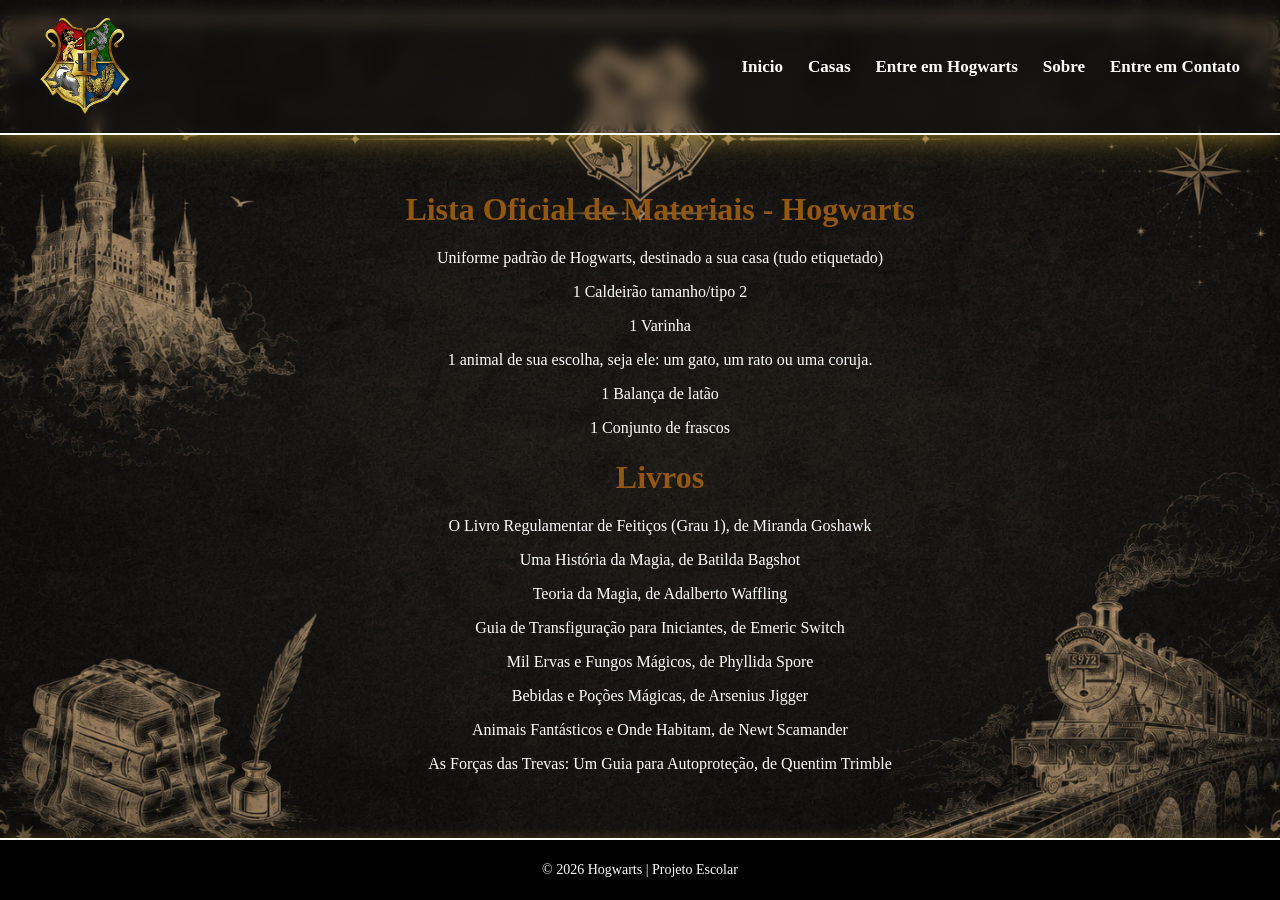
<file: html/materiais.html>
<!DOCTYPE html>
<html lang="">
<head>
    <meta charset="UTF-8">
    <meta name="viewport" content="width=device-width, initial-scale=1.0">
    <title>Hogwarts</title>
    <link rel="stylesheet" href="../css/style.css">
    <link rel="icon" href="../img/icon.png" type="image/png">
</head>
<body>
    <header>
  <nav class="navbar">
      <img class="logo" src="../img/iconhogwarts.png" alt="Logo de Hogwarts">

    <ul class="menu">
      <li><a href="../index.html">Inicio</a></li>
      <li class="dropdown">
            <a href="">Casas</a>
            <ul class="dropdown-menu">
                <li><a href="grifinoria.html">Grifinória</a></li>
                <li><a href="sonserina.html">Sonserina</a></li>
                <li><a href="corvinal.html">Corvinal</a></li>
                <li><a href="lufalufa.html">Lufa-Lufa</a></li>
            </ul>
        </li>
      <li><a href="formulario.html">Entre em Hogwarts</a></li>
      <li><a href="https://www.harrypotter.com/pt">Sobre</a></li>
      <li><a href="https://gabrielmorais9.github.io/HostWare/">Entre em Contato</a></li>
    </ul>
  </nav>
</header>
<div>
  <div class="cen" >
    
    
   
    <ul class="textc" >
       
      <br>
      <h1 class="hcol">Lista Oficial de Materiais - Hogwarts</h1>
      <p>Uniforme padrão de Hogwarts, destinado a sua casa (tudo etiquetado)</p>
      <p >1 Caldeirão tamanho/tipo 2</p>
      <o>1 Varinha</p>
      <p>1 animal de sua escolha, seja ele: um gato, um rato ou uma coruja.</p>
      <p>1 Balança de latão</li>
      <p>1 Conjunto de frascos</p>
    </ul>
  </div>
  <div class="cen">
    <ul class="textc" >
      <h1 class="hcol">Livros</h1>
      <p>O Livro Regulamentar de Feitiços (Grau 1), de Miranda Goshawk</p>
      <p>Uma História da Magia, de Batilda Bagshot</p>
      <p>Teoria da Magia, de Adalberto Waffling</p>
      <p>Guia de Transfiguração para Iniciantes, de Emeric Switch</p>
      <p>Mil Ervas e Fungos Mágicos, de Phyllida Spore</p>
      <p>Bebidas e Poções Mágicas, de Arsenius Jigger</p>
      <p>Animais Fantásticos e Onde Habitam, de Newt Scamander</p>
      <p>As Forças das Trevas: Um Guia para Autoproteção, de Quentim Trimble<p>
    </ul>
  
  </div>

<footer class="footer">
    <p>© 2026 Hogwarts | Projeto Escolar</p>
</footer>
</div>
</body>
</html>
</file>
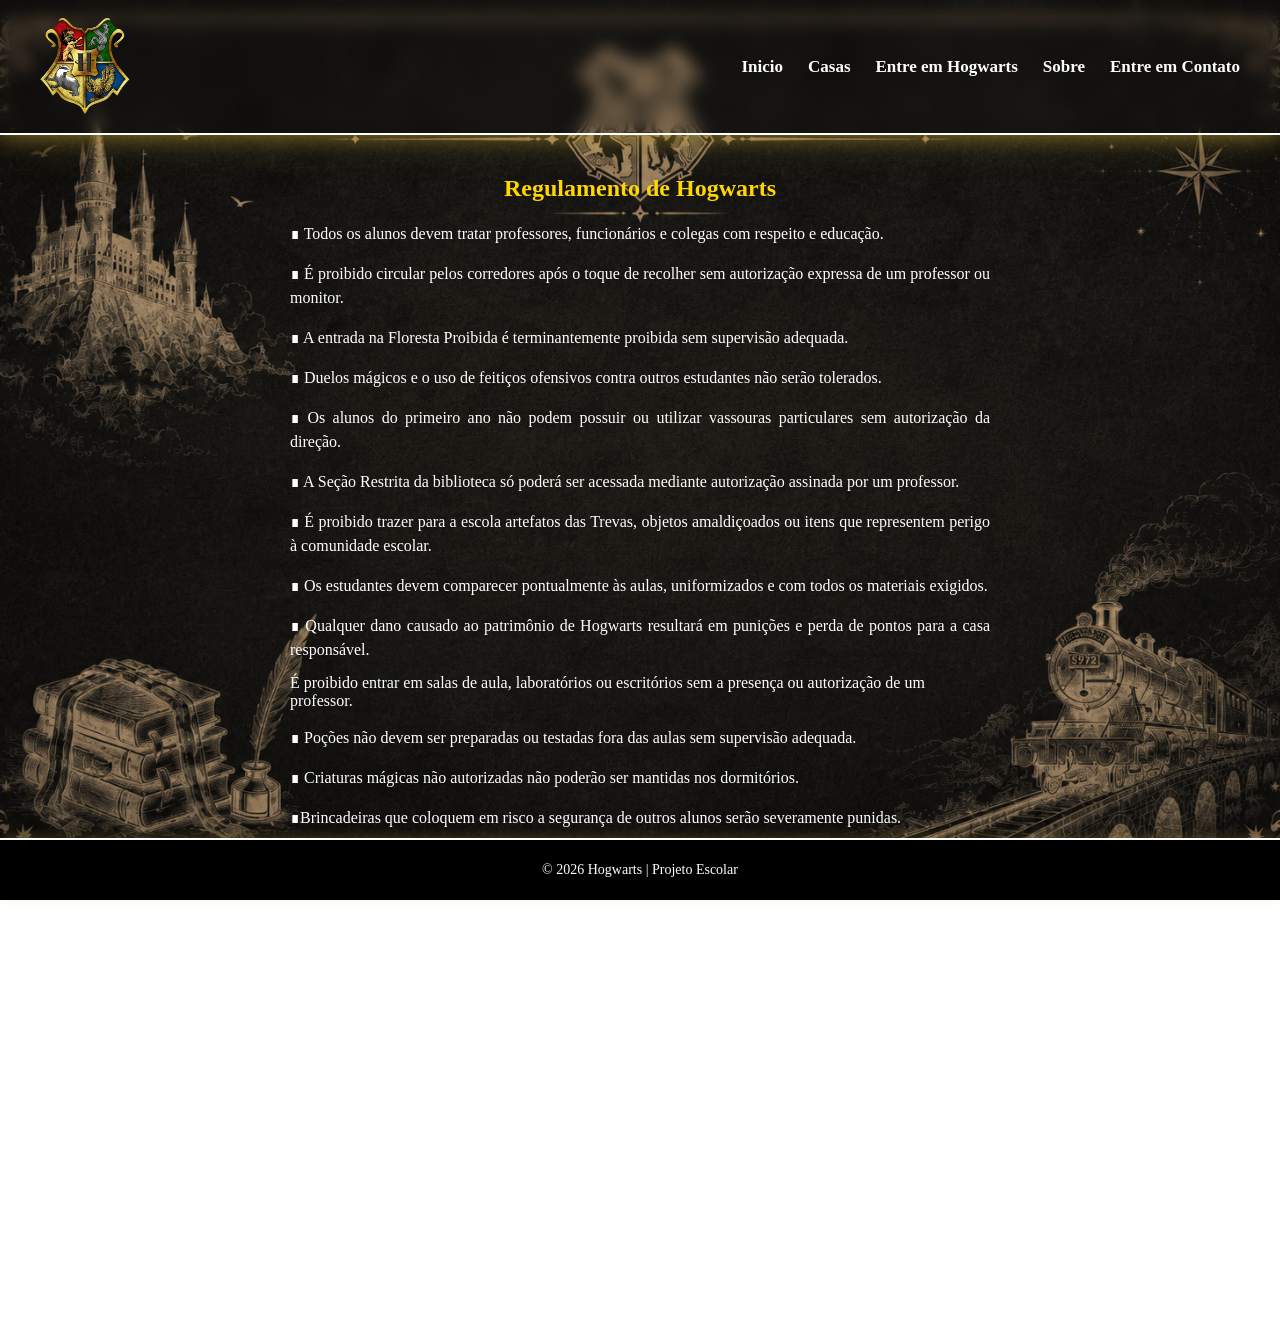
<file: html/regras.html>
<!DOCTYPE html>
<html lang="">
<head>
    <meta charset="UTF-8">
    <meta name="viewport" content="width=device-width, initial-scale=1.0">
    <title>Hogwarts</title>
    <link rel="stylesheet" href="../css/style.css">
    <link rel="icon" href="../img/icon.png" type="image/png">
</head>
<body>
    <header>
  <nav class="navbar">
      <img class="logo" src="../img/iconhogwarts.png" alt="Logo de Hogwarts">

    <ul class="menu">
      <li><a href="../index.html">Inicio</a></li>
      <li class="dropdown">
            <a href="">Casas</a>
            <ul class="dropdown-menu">
                <li><a href="grifinoria.html">Grifinória</a></li>
                <li><a href="sonserina.html">Sonserina</a></li>
                <li><a href="corvinal.html">Corvinal</a></li>
                <li><a href="lufalufa.html">Lufa-Lufa</a></li>
            </ul>
        </li>
      <li><a href="formulario.html">Entre em Hogwarts</a></li>
      <li><a href="https://www.harrypotter.com/pt">Sobre</a></li>
      <li><a href="https://gabrielmorais9.github.io/HostWare/">Entre em Contato</a></li>
    </ul>
  </nav>
</header>
<div>
  
    <div class="regras-hogwarts">
    <h2>Regulamento de Hogwarts</h2>

    <p>∎ Todos os alunos devem tratar professores, funcionários e colegas com respeito e educação.</p>

    <p>∎ É proibido circular pelos corredores após o toque de recolher sem autorização expressa de um professor ou monitor.</p>

    <p>∎ A entrada na Floresta Proibida é terminantemente proibida sem supervisão adequada.</p>

    <p>∎ Duelos mágicos e o uso de feitiços ofensivos contra outros estudantes não serão tolerados.</p>

    <p>∎ Os alunos do primeiro ano não podem possuir ou utilizar vassouras particulares sem autorização da direção.</p>

    <p>∎ A Seção Restrita da biblioteca só poderá ser acessada mediante autorização assinada por um professor.</p>

    <p>∎ É proibido trazer para a escola artefatos das Trevas, objetos amaldiçoados ou itens que representem perigo à comunidade escolar.</p>

    <p>∎ Os estudantes devem comparecer pontualmente às aulas, uniformizados e com todos os materiais exigidos.</p>

    <p>∎ Qualquer dano causado ao patrimônio de Hogwarts resultará em punições e perda de pontos para a casa responsável.</p>

    <p∎>É proibido entrar em salas de aula, laboratórios ou escritórios sem a presença ou autorização de um professor.</p>

    <p>∎ Poções não devem ser preparadas ou testadas fora das aulas sem supervisão adequada.</p>

    <p>∎ Criaturas mágicas não autorizadas não poderão ser mantidas nos dormitórios.</p>

    <p>∎Brincadeiras que coloquem em risco a segurança de outros alunos serão severamente punidas.</p>

    <p>∎ Os estudantes devem respeitar os resultados da Taça das Casas e demonstrar espírito esportivo nas competições escolares.</p>

    <p>∎ Não é permitido falsificar assinaturas, bilhetes ou permissões emitidas pelos professores.</p>

    <p>∎ O uso indevido de passagens secretas para infringir regras da escola é proibido.</p>

    <p>∎ É vedado invadir ou mexer nos pertences de outros alunos sem consentimento.</p>

    <p>∎ A desobediência às orientações dos prefeitos poderá resultar em detenções e perda de pontos.</p>

    <p>∎ Os terrenos da escola devem ser mantidos limpos e preservados por todos os estudantes.</p>

    <p>∎ Os alunos devem zelar pela boa reputação de suas casas, agindo com coragem, lealdade, inteligência e determinação.</p>

    <p>∎ O descumprimento de qualquer uma destas regras poderá acarretar advertências, detenções, perda de pontos para a casa do aluno e outras medidas disciplinares definidas pela Direção de Hogwarts.</p>
</div>
  

<footer class="footer">
    <p>© 2026 Hogwarts | Projeto Escolar</p>
</footer>
</div>
</body>
</html>
</file>
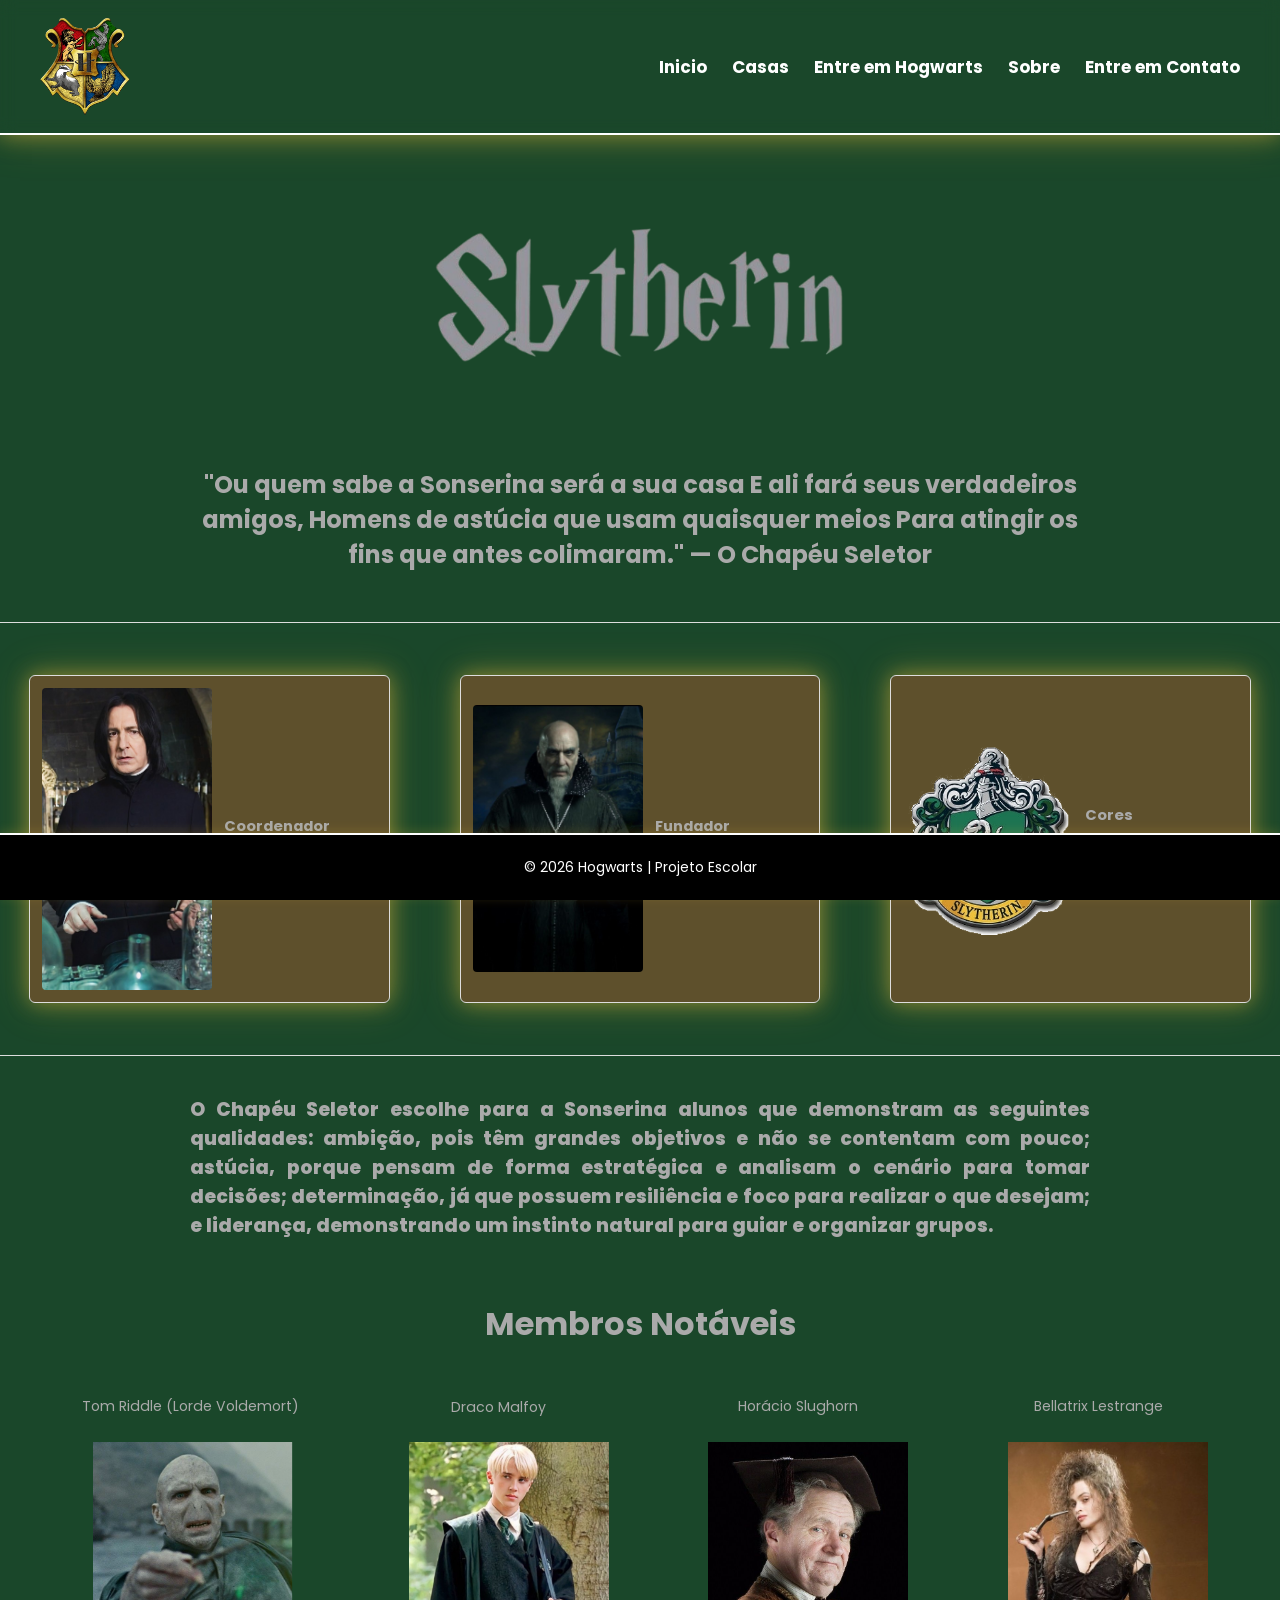
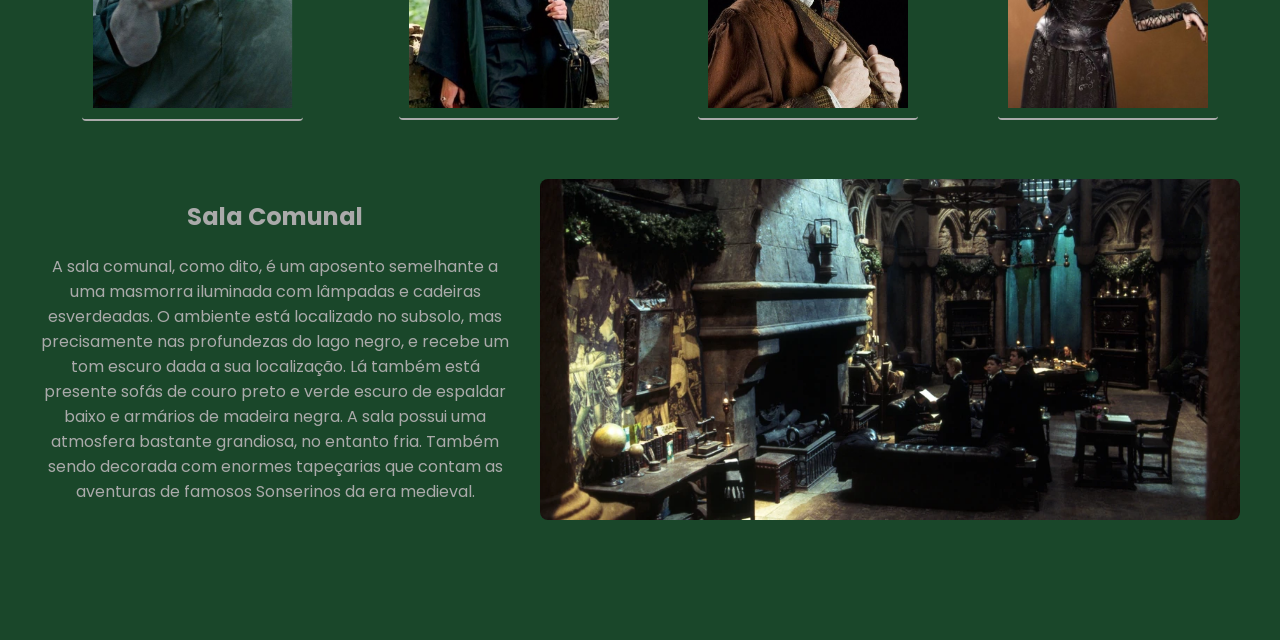
<file: html/sonserina.html>
<!DOCTYPE html>
<html lang="">

<head>
  <meta charset="UTF-8">
  <meta name="viewport" content="width=device-width, initial-scale=1.0">
  <title>Hogwarts</title>
  <link rel="stylesheet" href="../css/style.css">
  <link rel="stylesheet" href="../css/sonserina.css">
  <link rel="icon" href="../img/icon.png" type="image/png">
</head>

<body>
  <header>
    <nav class="navbar">
      <img class="logo" src="../img/iconhogwarts.png">

      <ul class="menu">
        <li><a href="../index.html">Inicio</a></li>
        <li class="dropdown">
          <a href="">Casas</a>
          <ul class="dropdown-menu">
            <li><a href="grifinoria.html">Grifinória</a></li>
            <li><a href="sonserina.html">Sonserina</a></li>
            <li><a href="corvinal.html">Corvinal</a></li>
            <li><a href="lufalufa.html">Lufa-Lufa</a></li>
          </ul>
        </li>
        <li><a href="formulario.html">Entre em Hogwarts</a></li>
        <li><a href="https://www.harrypotter.com/pt">Sobre</a></li>
        <li><a href="https://gabrielmorais9.github.io/HostWare/">Entre em Contato</a></li>
      </ul>
    </nav>
  </header>
  <div>


    <div class="sonserina">

      <img class="logoG" src="../img/namesonserina.png" alt="">
      <div class="texto ">
        <h2>"Ou quem sabe a Sonserina será a sua casa
          E ali fará seus verdadeiros amigos,
          Homens de astúcia que usam quaisquer meios
          Para atingir os fins que antes colimaram."
          — O Chapéu Seletor</h2>
      </div>

    </div>

    <div class="cards-three">

      <div class="card">
        <img src="../img/snapicon.jpg" class="snape" alt="snape">
        <div class="card-text">
          <h4>Coordenador</h4>
          <p> Severo Snape</p>

        </div>
      </div>

      <div class="card">
        <img src="../img/fundSalazarSlytherin.jpg" class="salazar" alt="salazar">
        <div class="card-text">
          <h4>Fundador</h4>
          <p>Salazar Sonserina</p>
        </div>
      </div>

      <div class="card">
        <img src="../img/sonserina-bras.webp" class="brasaosonserina" alt="brasaosonserina">
        <div class="card-text">
          <h4>Cores</h4>
          <p>Verde esmeralda e o prateado</p>
        </div>
      </div>

    </div>

    <div class="papai-do-ano">
      <div class="descricao">
        <p>O Chapéu Seletor escolhe para a Sonserina alunos que demonstram as seguintes qualidades:
          ambição, pois têm grandes objetivos e não se contentam com pouco; astúcia, porque pensam de forma
          estratégica e
          analisam o cenário para tomar decisões; determinação, já que possuem resiliência e foco para realizar o que
          desejam;
          e liderança, demonstrando um instinto natural para guiar e organizar grupos.</p>
      </div>
    </div>

    <h1>Membros Notáveis</h1>


    <div class="membros">
      <div class="membro-card">
        <p>Tom Riddle (Lorde Voldemort)</p>
        <img src="../img/voldemort.jpg" class="imagem-voldemort" alt="Lorde Voldemort">
      </div>

      <div class="membro-card">
        <p>Draco Malfoy</p>
        <img src="../img/draco.jpg" class="imagem-draco" alt="Draco Malfoy">
      </div>


      <div class="membro-card">
        <p>Horácio Slughorn</p>
        <img src="../img/horacio.jpg" class="imagem-horacio" alt="Horácio Slughorn">
      </div>

      <div class="membro-card">
        <p>Bellatrix Lestrange</p>
        <img src="../img/bellatrix.jpg" class="imagem-bellatrix" alt="Bellatrix Lestrange">
      </div>
    </div>

    <div class="sala-comunal">
      <div class="sala-text">
        <h2>Sala Comunal</h2>
        <p>A sala comunal, como dito, é um aposento semelhante a uma masmorra iluminada com lâmpadas e cadeiras
          esverdeadas.
          O ambiente está localizado no subsolo, mas precisamente nas profundezas do lago negro, e recebe um tom escuro
          dada a sua localização.
          Lá também está presente sofás de couro preto e verde escuro de espaldar baixo e armários de madeira negra.
          A sala possui uma atmosfera bastante grandiosa, no entanto fria.
          Também sendo decorada com enormes tapeçarias que contam as aventuras de famosos Sonserinos da era medieval.
        </p>
      </div>
      <img src="../img/salasonserina.webp" class="imagem-sala" alt="Sala Comunal da Sonserina">
    </div>
  </div>


  </div>



  <footer class="footer">
    <p>© 2026 Hogwarts | Projeto Escolar</p>
  </footer>
  </div>
</body>

</html>
</file>
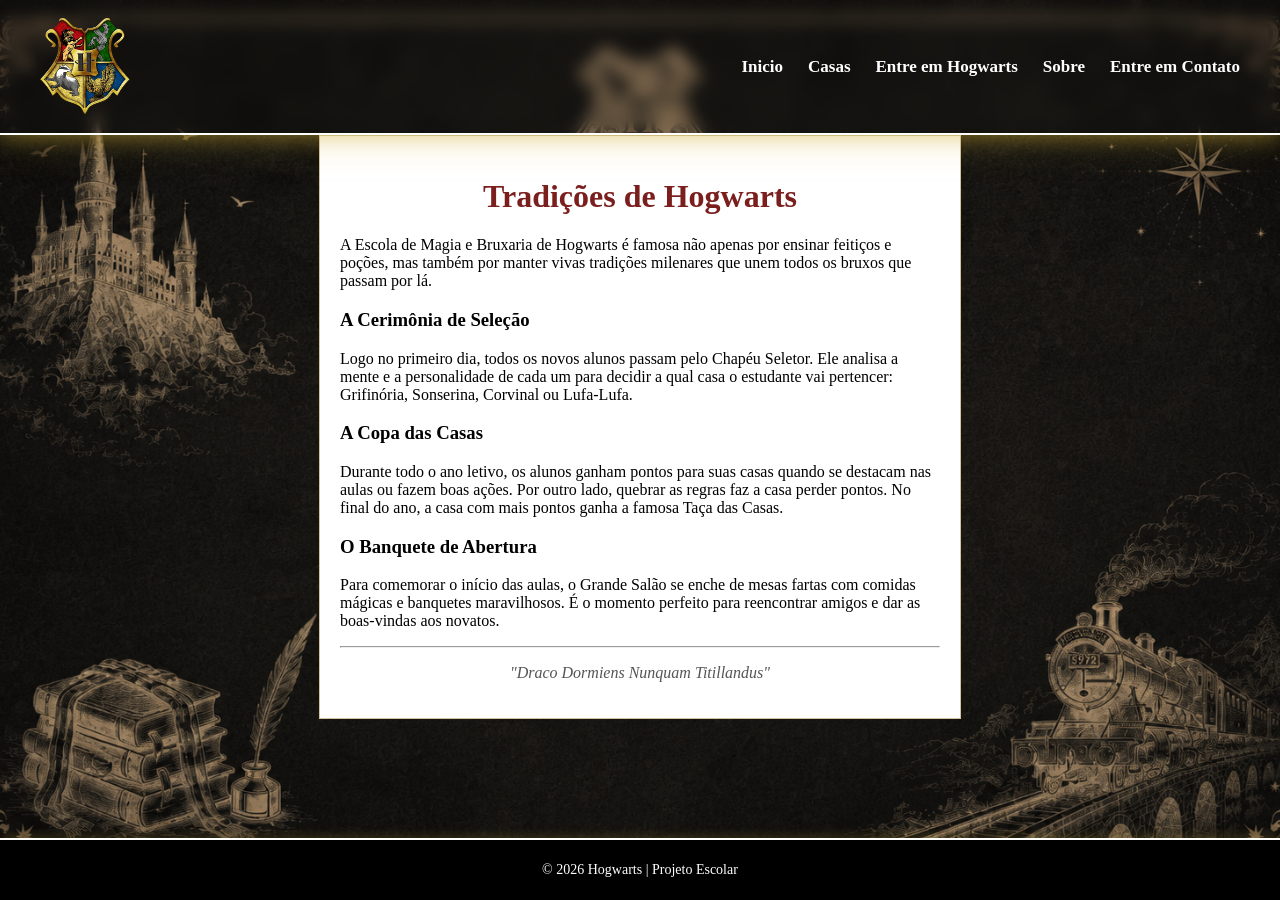
<file: html/tradicao.html>
<!DOCTYPE html>
<html lang="">
<head>
    <meta charset="UTF-8">
    <meta name="viewport" content="width=device-width, initial-scale=1.0">
    <title>Hogwarts</title>
    <link rel="stylesheet" href="../css/style.css">
    <link rel="icon" href="../img/icon.png" type="image/png">
</head>
<body>
    <header>
  <nav class="navbar">
      <img class="logo" src="../img/iconhogwarts.png" alt="Logo de Hogwarts">

    <ul class="menu">
      <li><a href="../index.html">Inicio</a></li>
      <li class="dropdown">
            <a href="">Casas</a>
            <ul class="dropdown-menu">
                <li><a href="grifinoria.html">Grifinória</a></li>
                <li><a href="sonserina.html">Sonserina</a></li>
                <li><a href="corvinal.html">Corvinal</a></li>
                <li><a href="lufalufa.html">Lufa-Lufa</a></li>
            </ul>
        </li>
      <li><a href="formulario.html">Entre em Hogwarts</a></li>
      <li><a href="https://www.harrypotter.com/pt">Sobre</a></li>
      <li><a href="https://gabrielmorais9.github.io/HostWare/">Entre em Contato</a></li>
    </ul>
  </nav>
</header>
<div>
     <div style="background-color: white; border: 1px solid #d3c2a0; padding: 20px; max-width: 600px; margin: 0 auto;">
        
        <h1 style="color: #7a1f1d; text-align: center;">Tradições de Hogwarts</h1>
        
        <p>A Escola de Magia e Bruxaria de Hogwarts é famosa não apenas por ensinar feitiços e poções, mas também por manter vivas tradições milenares que unem todos os bruxos que passam por lá.</p>
        
        <h3>A Cerimônia de Seleção</h3>
        <p>Logo no primeiro dia, todos os novos alunos passam pelo Chapéu Seletor. Ele analisa a mente e a personalidade de cada um para decidir a qual casa o estudante vai pertencer: Grifinória, Sonserina, Corvinal ou Lufa-Lufa.</p>
        
        <h3>A Copa das Casas</h3>
        <p>Durante todo o ano letivo, os alunos ganham pontos para suas casas quando se destacam nas aulas ou fazem boas ações. Por outro lado, quebrar as regras faz a casa perder pontos. No final do ano, a casa com mais pontos ganha a famosa Taça das Casas.</p>
        
        <h3>O Banquete de Abertura</h3>
        <p>Para comemorar o início das aulas, o Grande Salão se enche de mesas fartas com comidas mágicas e banquetes maravilhosos. É o momento perfeito para reencontrar amigos e dar as boas-vindas aos novatos.</p>
        
        <hr>
        <p style="text-align: center; font-style: italic; color: #555;">"Draco Dormiens Nunquam Titillandus"</p>

    </div>

<footer class="footer">
    <p>© 2026 Hogwarts | Projeto Escolar</p>
</footer>
</div>
</body>
</html>
</file>
<file: css/style.css>
body {
    margin: 0;
    padding: 0 0 80px;
    font-family: Georgia, serif;
    background: url("../img/fundoimg.png") center / cover fixed;
}

.navbar {
    display: flex;
    justify-content: space-between;
    align-items: center;

    position: sticky;
    top: 0;
    z-index: 1000;

    width: 100%;
    padding: 18px 40px;
    box-sizing: border-box;

    backdrop-filter: blur(8px);

    border-bottom: 2px solid white;

    box-shadow:
        0 0 20px rgba(212, 175, 55, 0.5),
        0 0 40px rgba(212, 175, 55, 0.3);
}

.logo {
    width: 90px;
}

.menu {
    display: flex;
    gap: 25px;
    list-style: none;
}

.menu a {
    position: relative;

    color: white;
    text-decoration: none;
    font-size: 17px;
    font-weight: bold;

    transition: 0.3s;
}

.menu a::after {
    content: "";
    position: absolute;

    left: 0;
    bottom: -5px;

    width: 0;
    height: 2px;

    background: #d4af37;
    transition: 0.3s;
}

.menu a:hover {
    color: #f5d97b;

    text-shadow:
        0 0 5px #d4af37,
        0 0 10px #d4af37;
}

.menu a:hover::after {
    width: 100%;
}

.dropdown {
    position: relative;
}

.dropdown-menu {
    display: none;
    position: absolute;

    top: 100%;
    left: 0;

    min-width: 200px;
    padding: 10px 0;

    list-style: none;

    border: 2px solid #d4af37;
    border-radius: 10px;

    background: rgba(131, 125, 41, 0.9);
    backdrop-filter: blur(8px);

    box-shadow:
        0 0 10px rgba(212, 175, 55, 0.4),
        0 0 20px rgba(212, 175, 55, 0.2);
}

.dropdown:hover .dropdown-menu {
    display: block;
}

.dropdown-menu a {
    display: block;

    padding: 12px 20px;

    color: white;
    text-decoration: none;

    transition: 0.3s;
}

.dropdown-menu a:hover {
    padding-left: 28px;

    color: #f5d97b;
    background: rgba(212, 175, 55, 0.15);

    text-shadow: 0 0 5px #d4af37;
}

.card {
    width: 80%;
    margin: 40px auto;
    padding: 25px;

    border: 2px solid white;
    border-radius: 20px;

    background-color: #89572f9c;

    box-shadow:
        0 0 20px rgba(212, 175, 55, 0.5),
        0 0 40px rgba(212, 175, 55, 0.3);
}

.card h2 {
    margin-bottom: 15px;

    color: #f5d97b;

    text-shadow: 0 0 5px #d4af37;
}

.card p {
    color: white;
    font-size: 17px;
    line-height: 1.6;
}

.img-esp {
    display: block;

    width: 600px;
    max-width: 100%;
    height: auto;
    margin: auto;

    border-radius: 15px;
}

.sss {
    display: flex;
    flex-wrap: wrap;
    justify-content: center;

    gap: 25px;
    margin: 30px auto;
}

.sss a {
    color: white;
    text-decoration: none;
}

.sss img {
    width: 100%;
    border-radius: 10px;
}

.sss .card {
    width: 300px;
    margin: 0;

    text-align: center;
    cursor: pointer;

    transition: all 0.3s ease;
}

.sss .card h4 {
    color: white;
    transition: color 0.3s ease;
}

.sss .card:hover {
    transform: translateY(-10px) scale(1.03);

    border-color: #f5d97b;

    box-shadow:
        0 0 25px rgba(212, 175, 55, 0.7),
        0 0 50px rgba(212, 175, 55, 0.4);
}

.sss .card:hover h4 {
    color: #f5d97b;

    text-shadow:
        0 0 5px #d4af37,
        0 0 10px #d4af37;
}

.footer {
    position: fixed;
    bottom: 0;
    left: 0;
    z-index: 9999;

    width: 100%;
    padding: 8px 0;

    text-align: center;
    color: white;
    font-size: 14px;

    background: #000;

    border-top: 2px solid white;

    box-shadow:
        0 -2px 10px rgba(212, 175, 55, 0.2);
}
.cen{
    text-align: center;
    
}
.neg{
    font-weight: bold;
}
.titulo {
    font-size: 20px;
    
    background-color: rgba(240, 225, 200, 0.8);
    border-radius: 10px;
    padding: 20px;

}
.ul{
    padding: 15px;
}

.li{
    margin: 10px 0;
    color: #4A2C1A;
    font-size: 18px;
}
.textc{
    color: white;
}
.hcol{
    color: rgb(146, 87, 16)
}
.regras-hogwarts {
    width: 700px;
    margin: 40px auto;
    color: white;
}

.regras-hogwarts h2 {
    text-align: center;
    color: gold;
}

.regras-hogwarts p {
    text-align: justify;
    margin-bottom: 12px;
    line-height: 1.5;
}
</file>
<file: css/ensino.css>
@import url('https://fonts.googleapis.com/css2?family=Poppins:ital,wght@0,100;0,200;0,300;0,400;0,500;0,600;0,700;0,800;0,900;1,100;1,200;1,300;1,400;1,500;1,600;1,700;1,800;1,900&display=swap');


body {
    font-family: "Poppins", sans-serif;
    color: white;

}

h2 {
    color: #dab980;
    font-family: "Poppins", sans-serif;
    font-size: 40px;
    text-align: center;
}

h3 {
    color: #dab980;
}

p {
    font-size: 20px;
    text-align: center;
}

ul {
    font-size: 18px;
}

.class-ensino {
    text-align: center;
    display: flex;
    justify-content: center;
    gap: 100px;
}

.class-ensino ul {
    display: inline-block;
    padding-left: 0;
    list-style-position: inside;
}

.class-ensino li {
    text-align: left;
}

.materias-obrigatorias,
.materias-eletivas {


    display: flex;
    flex-direction: column;
}

.container-pagina {
    display: flex;
    flex-direction: row;
    justify-content: center;
    align-items: flex-start;
    gap: 30px;
    flex-wrap: wrap;
    padding: 20px;
}

.foto {
    width: 220px;
}

.tudo-foto {
    display: flex;
    flex-direction: column;
    align-items: center;
    text-align: center;
}

.foto-professor {
    width: 100%;
    height: 280px;
    object-fit: cover;
    border-radius: 8px;
    margin-bottom: 15px;
}

.professores {
    width: 100%;
}

.professores h3 {
    margin: 0 0 10px 0;
    font-size: 1.1rem;
    color: #d4b26f;
    min-height: 44px;
    display: flex;
    align-items: center;
    justify-content: center;
}

.professores p {
    margin: 0;
    color: #ffffff;
    font-size: 1rem;
}
</file>
<file: css/corvinal.css>
@import url('https://fonts.googleapis.com/css2?family=Poppins:ital,wght@0,100;0,200;0,300;0,400;0,500;0,600;0,700;0,800;0,900;1,100;1,200;1,300;1,400;1,500;1,600;1,700;1,800;1,900&display=swap');



body {
  background: none;
  background-color: #0e1a40;
  background-repeat: no-repeat;
  background-size: cover;
  font-family: "Poppins", sans-serif;
}

.logoG {
  width: 500px;
}

.lufa-lufa {
  display: flex;
  flex-direction: column;
  margin: 30px;
  color: white;
  gap: 0px;
  align-items: center;
  justify-content: center;


  img {
    border-radius: 10px;
  }
}

.texto {
  display: flex;
  flex-direction: column;
  width: 900px;

  h1 {
    font-size: 80px;
    color: #372e29;
  }

  h2 {
    color: #946b2d;
  }
}

.cards-three {
  display: grid;
  grid-template-columns: repeat(3, 1fr);
  gap: 12px;
  padding: 12px 0;
  border-top: 1px solid #ddd;
  border-bottom: 1px solid #ddd;
  margin: 20px 0;
}

.card {
  display: flex;
  align-items: center;
  gap: 12px;
  padding: 12px;
  border: 1px solid #ddd;
  border-radius: 6px;
}

.card-text h4 {
  font-size: 0.92rem;
  margin: 0 0 2px;
  color: #946b2d;
}

.card-text p {
  margin: 0;
  font-size: 0.88rem;
  color: #F5F1E1;
}

.imagem-filius {
  width: 170px;
  object-fit: cover;
  border-radius: 4px;
  flex-shrink: 0;
}

.imagem-rowena {
  width: 170px;
  object-fit: cover;
  border-radius: 4px;
  flex-shrink: 0;
}

.imagem-cores {
  width: 170px;
  object-fit: cover;
  border-radius: 4px;
  flex-shrink: 0;
}

.papai-do-ano {

  display: flex;
  justify-content: center;
  align-items: center;
  color: #946b2d;
  text-align: justify;
}

.traços-alunos {

  width: 900px;
  margin-bottom: 20px;

}

h1 {
  text-align: center;
  color: #946b2d;
}

.membros {
  gap: 30px;
  padding: 12px;
  display: flex;
  flex-direction: row;
  justify-content: space-evenly;
  align-items: center;
}

.membro-card {
  text-align: center;
  margin: 0;
  font-size: 0.88rem;
  color: #946b2d;

}

.imagem-luna {
  width: 200px;
  border-radius: 4px;
  padding: 5%;
  border-bottom: solid #946b2d 2px;

}

.imagem-chang {
  width: 200px;
  border-radius: 4px;
  padding: 5%;
  border-bottom: solid #946b2d 2px;
}

.imagem-murta {
  width: 200px;
  border-radius: 4px;
  padding: 5%;
  border-bottom: solid #946b2d 2px;
}

.imagem-gilderoy {
  width: 200px;
  border-radius: 4px;
  padding: 5%;
  border-bottom: solid #946b2d 2px;
}

h2 {
  text-align: center;
}

.sala-comunal {
  margin: 40px;
  gap: 30px;
  display: flex;
  flex-direction: row;

  img {
    width: 700px;
    border-radius: 8px;
  }
}

.sala-text {
  color: #946b2d;
  flex-direction: row;
  width: 1000px;
  text-align: center;
}
</file>
<file: css/grifinoria.css>
@import url('https://fonts.googleapis.com/css2?family=Poppins:ital,wght@0,100;0,200;0,300;0,400;0,500;0,600;0,700;0,800;0,900;1,100;1,200;1,300;1,400;1,500;1,600;1,700;1,800;1,900&display=swap');



body {
  background: none;
  background-color: #740001;
  background-repeat: no-repeat;
  background-size: cover;
  font-family: "Poppins", sans-serif;
}

.logoG {
  width: 500px;
}

.grifinoria {
  display: flex;
  flex-direction: column;
  margin: 30px;
  color: white;
  gap: 0px;
  align-items: center;
  justify-content: center;


  img {
    border-radius: 10px;
  }
}

.texto {
  display: flex;
  flex-direction: column;
  width: 900px;

  h1 {
    font-size: 80px;
    color: #E5B80B;
  }

  h2 {
    color: #E5B80B;
  }
}

.cards-three {
  display: grid;
  grid-template-columns: repeat(3, 1fr);
  gap: 12px;
  padding: 12px 0;
  border-top: 1px solid #ddd;
  border-bottom: 1px solid #ddd;
  margin: 20px 0;
}

.card {
  display: flex;
  align-items: center;
  gap: 12px;
  padding: 12px;
  border: 1px solid #ddd;
  border-radius: 6px;
}

.card-text h4 {
  font-size: 0.92rem;
  margin: 0 0 2px;
  color: #EEBA30;
}

.card-text p {
  margin: 0;
  font-size: 0.88rem;
  color: #F5F1E1;
}

.imagem-minerva {
  width: 170px;
  object-fit: cover;
  border-radius: 4px;
  flex-shrink: 0;
}

.imagem-godrico {
  width: 170px;
  object-fit: cover;
  border-radius: 4px;
  flex-shrink: 0;
}

.imagem-cores {
  width: 170px;
  object-fit: cover;
  border-radius: 4px;
  flex-shrink: 0;
}

.papai-do-ano {

  display: flex;
  justify-content: center;
  align-items: center;
  color: #E5B80B;
  text-align: justify;
}

.traços-alunos {

  width: 900px;
  margin-bottom: 20px;

}


h1 {
  text-align: center;
  color: #EEBA30;
}

.membros {
  gap: 30px;
  padding: 12px;
  display: flex;
  flex-direction: row;
  justify-content: space-evenly;
  align-items: center;
}

.membro-card {
  text-align: center;
  margin: 0;
  font-size: 0.88rem;
  color: #EEBA30;

}

.imagem-dumbledore {
  width: 200px;
  border-radius: 4px;
  padding: 5%;
  border-bottom: solid #EEBA30 2px;

}

.imagem-harry {
  width: 200px;
  border-radius: 4px;
  padding: 5%;
  border-bottom: solid #EEBA30 2px;
}

.imagem-rony {
  width: 200px;
  border-radius: 4px;
  padding: 5%;
  border-bottom: solid #EEBA30 2px;
}

.imagem-sirius {
  width: 200px;
  border-radius: 4px;
  padding: 5%;
  border-bottom: solid #EEBA30 2px;
}

h2 {
  text-align: center;
}

.sala-comunal {
  margin: 40px;
  gap: 30px;
  display: flex;
  flex-direction: row;

  img {
    width: 700px;
    border-radius: 8px;
  }
}

.sala-text {
  color: #EEBA30;
  flex-direction: row;
  width: 1000px;
  text-align: center;
}
</file>
<file: css/lufalufa.css>
@import url('https://fonts.googleapis.com/css2?family=Poppins:ital,wght@0,100;0,200;0,300;0,400;0,500;0,600;0,700;0,800;0,900;1,100;1,200;1,300;1,400;1,500;1,600;1,700;1,800;1,900&display=swap');



body {
  background: none;
  background-color: #eeb939;
  background-repeat: no-repeat;
  background-size: cover;
  font-family: "Poppins", sans-serif;
}

.logoG {
  width: 500px;
}

.lufa-lufa {
  display: flex;
  flex-direction: column;
  margin: 30px;
  color: white;
  gap: 0px;
  align-items: center;
  justify-content: center;


  img {
    border-radius: 10px;
  }
}

.texto {
  display: flex;
  flex-direction: column;
  width: 900px;

  h1 {
    font-size: 80px;
    color: #372e29;
  }

  h2 {
    color: #372e29;
  }
}

.cards-three {
  display: grid;
  grid-template-columns: repeat(3, 1fr);
  gap: 12px;
  padding: 12px 0;
  border-top: 1px solid #ddd;
  border-bottom: 1px solid #ddd;
  margin: 20px 0;
}

.card {
  display: flex;
  align-items: center;
  gap: 12px;
  padding: 12px;
  border: 1px solid #ddd;
  border-radius: 6px;
}

.card-text h4 {
  font-size: 0.92rem;
  margin: 0 0 2px;
  color: #eeb939;
}

.card-text p {
  margin: 0;
  font-size: 0.88rem;
  color: #F5F1E1;
}

.imagem-pomona1 {
  width: 170px;
  object-fit: cover;
  border-radius: 4px;
  flex-shrink: 0;
}

.imagem-helga1 {
  width: 170px;
  object-fit: cover;
  border-radius: 4px;
  flex-shrink: 0;
}

.imagem-cores {
  width: 170px;
  object-fit: cover;
  border-radius: 4px;
  flex-shrink: 0;
}

.papai-do-ano {

  display: flex;
  justify-content: center;
  align-items: center;
  color: #372e29;
  text-align: justify;
}

.traços-alunos {

  width: 900px;
  margin-bottom: 20px;

}

h1 {
  text-align: center;
  color: #372e29;
}

.membros {
  gap: 30px;
  padding: 12px;
  display: flex;
  flex-direction: row;
  justify-content: space-evenly;
  align-items: center;
}

.membro-card {
  text-align: center;
  margin: 0;
  font-size: 0.88rem;
  color: #372e29;

}

.imagem-cedrico {
  width: 200px;
  border-radius: 4px;
  padding: 5%;
  border-bottom: solid #372e29 2px;

}

.imagem-pomona {
  width: 200px;
  border-radius: 4px;
  padding: 5%;
  border-bottom: solid #372e29 2px;
}

.imagem-ninfadora {
  width: 200px;
  border-radius: 4px;
  padding: 5%;
  border-bottom: solid #372e29 2px;
}

.imagem-helga {
  width: 200px;
  border-radius: 4px;
  padding: 5%;
  border-bottom: solid #372e29 2px;
}

h2 {
  text-align: center;
}

.sala-comunal {
  margin: 40px;
  gap: 30px;
  display: flex;
  flex-direction: row;

  img {
    width: 700px;
    border-radius: 8px;
  }
}

.sala-text {
  color: #372e29;
  flex-direction: row;
  width: 1000px;
  text-align: center;
}
</file>
<file: css/sonserina.css>
@import url('https://fonts.googleapis.com/css2?family=Poppins:ital,wght@0,100;0,200;0,300;0,400;0,500;0,600;0,700;0,800;0,900;1,100;1,200;1,300;1,400;1,500;1,600;1,700;1,800;1,900&display=swap');

.logoG {
  width: 500px;
}

body {
  background: none;
  background-color: #1a472a;
  font-family: "Poppins", sans-serif;
}

.sonserina {
  display: flex;
  flex-direction: column;
  margin: 30px;
  color: white;
  gap: 0px;
  align-items: center;
  justify-content: center;


  img {
    border-radius: 10px;
  }
}

.texto {
  display: flex;
  flex-direction: column;
  width: 900px;

  h1 {
    font-size: 80px;
    color: #E5B80B;
    font-family: "Cinzel Decorative", serif;
    text-align: center;
  }

  h2 {
    color: #aaaaaa;
  }
}

.cards-three {
  display: grid;
  grid-template-columns: repeat(3, 1fr);
  gap: 12px;
  padding: 12px 0;
  border-top: 1px solid #ddd;
  border-bottom: 1px solid #ddd;
  margin: 20px 0;
}

.card {
  display: flex;
  align-items: center;
  gap: 12px;
  padding: 12px;
  border: 1px solid #ddd;
  border-radius: 6px;
}

.card-text h4 {
  font-size: 0.92rem;
  margin: 0 0 2px;
  color: #aaaaaa
}

.card-text p {
  margin: 0;
  font-size: 0.88rem;
  color: #F5F1E1;
}

.snape {
  width: 170px;
  object-fit: cover;
  border-radius: 4px;

}

.salazar {
  width: 170px;
  object-fit: cover;
  border-radius: 4px;

}

.brasaosonserina {
  width: 170px;
  object-fit: cover;
  border-radius: 4px;

}

.descricao {
  width: 900px;
  margin-bottom: 20px;
}

.papai-do-ano {

  display: flex;
  justify-content: center;
  align-items: center;
  color: #aaaaaa;
  text-align: justify;
  font-style: bold;
  font-weight: 800;
  font-size: 19px;
}

.logo {


  width: 90px;

}

h1 {
  text-align: center;
  color: #aaaaaa;
}

.membros {
  gap: 30px;
  padding: 12px;
  display: flex;
  flex-direction: row;
  justify-content: space-evenly;
  align-items: center;
}

.membro-card {
  text-align: center;
  margin: 0;
  font-size: 0.88rem;
  color: #aaaaaa;

}

.imagem-voldemort {
  width: 200px;
  border-radius: 4px;
  padding: 5%;
  border-bottom: solid #aaaaaa 2px;

}

.imagem-draco {
  width: 200px;
  border-radius: 4px;
  padding: 5%;
  border-bottom: solid #aaaaaa 2px;
}

.imagem-horacio {
  width: 200px;
  border-radius: 4px;
  padding: 5%;
  border-bottom: solid #aaaaaa 2px;
}

.imagem-bellatrix {
  width: 200px;
  border-radius: 4px;
  padding: 5%;
  border-bottom: solid #aaaaaa 2px;
}

h2 {
  text-align: center;
}

.sala-comunal {
  margin: 40px;
  gap: 30px;
  display: flex;
  flex-direction: row;

  img {
    width: 700px;
    border-radius: 8px;
  }
}

.sala-text {
  color: #aaaaaa;
  flex-direction: row;
  width: 1000px;
  text-align: center;
}
</file>
